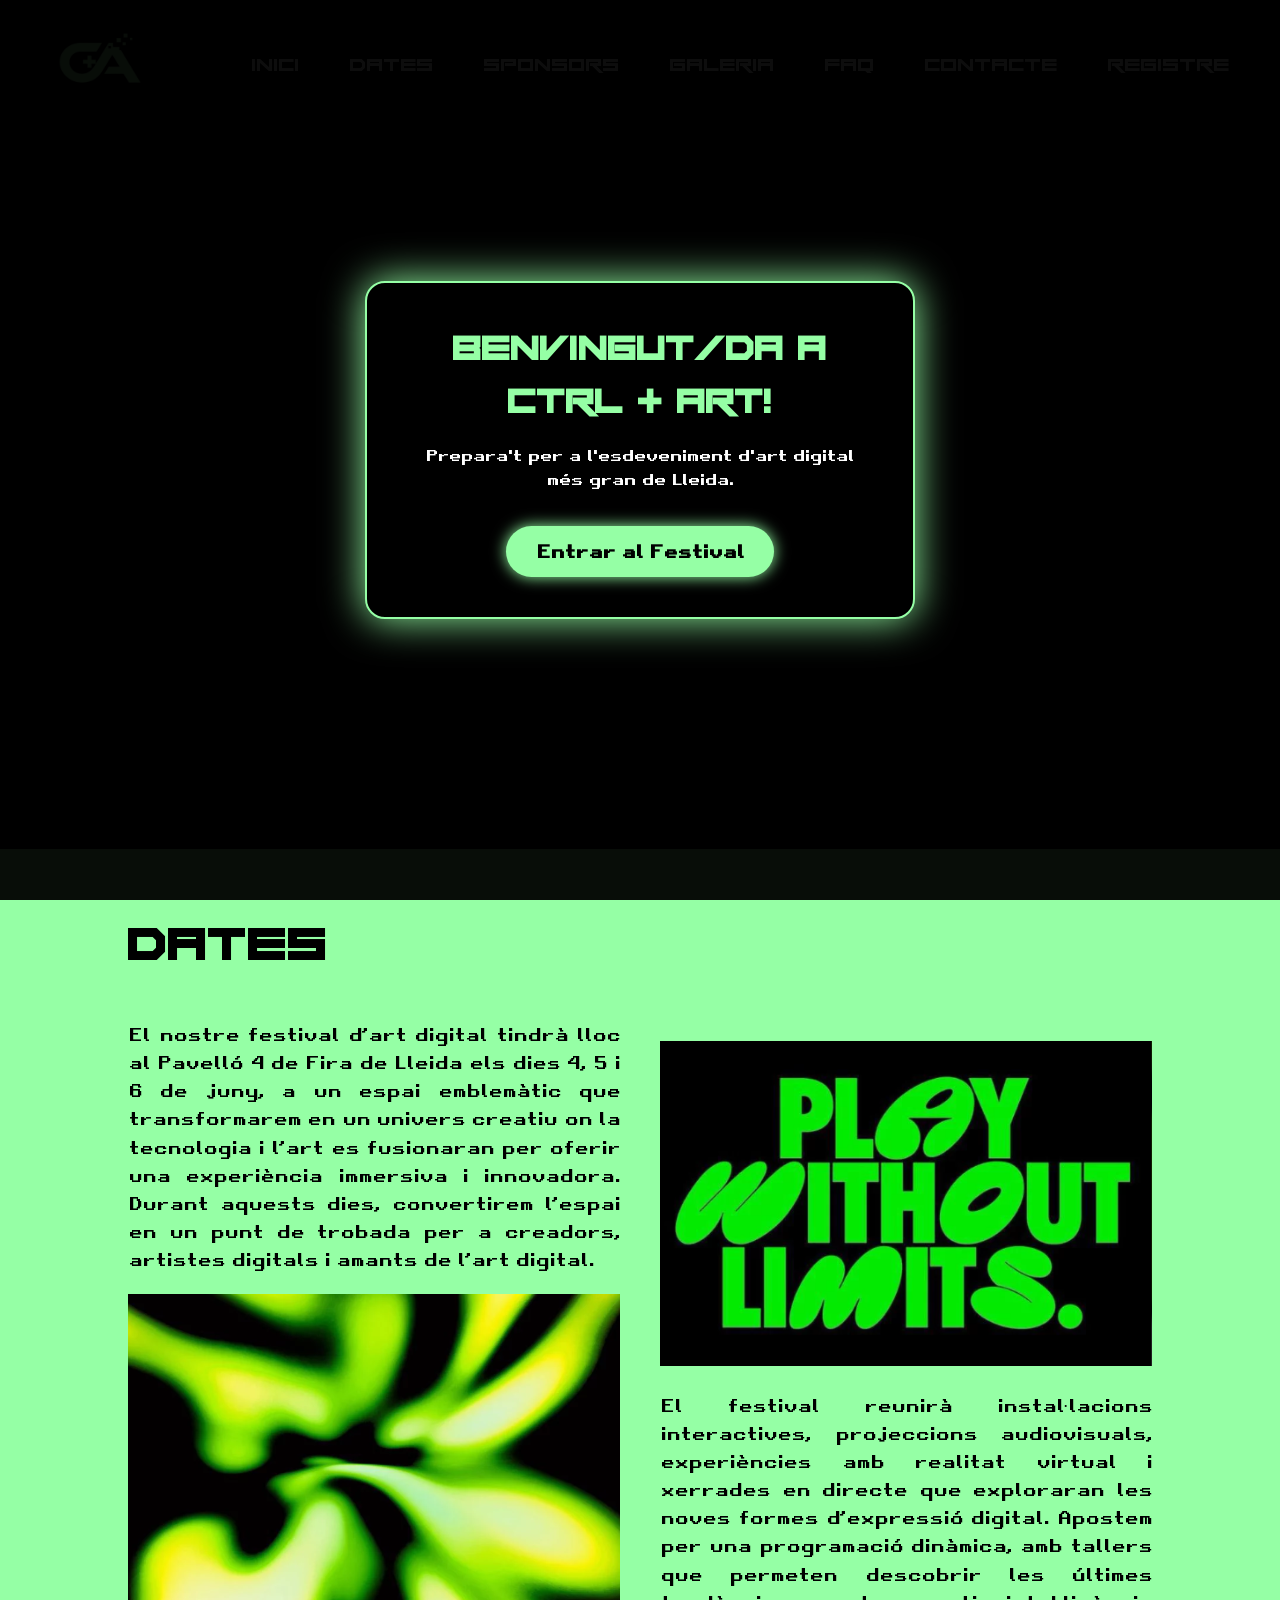
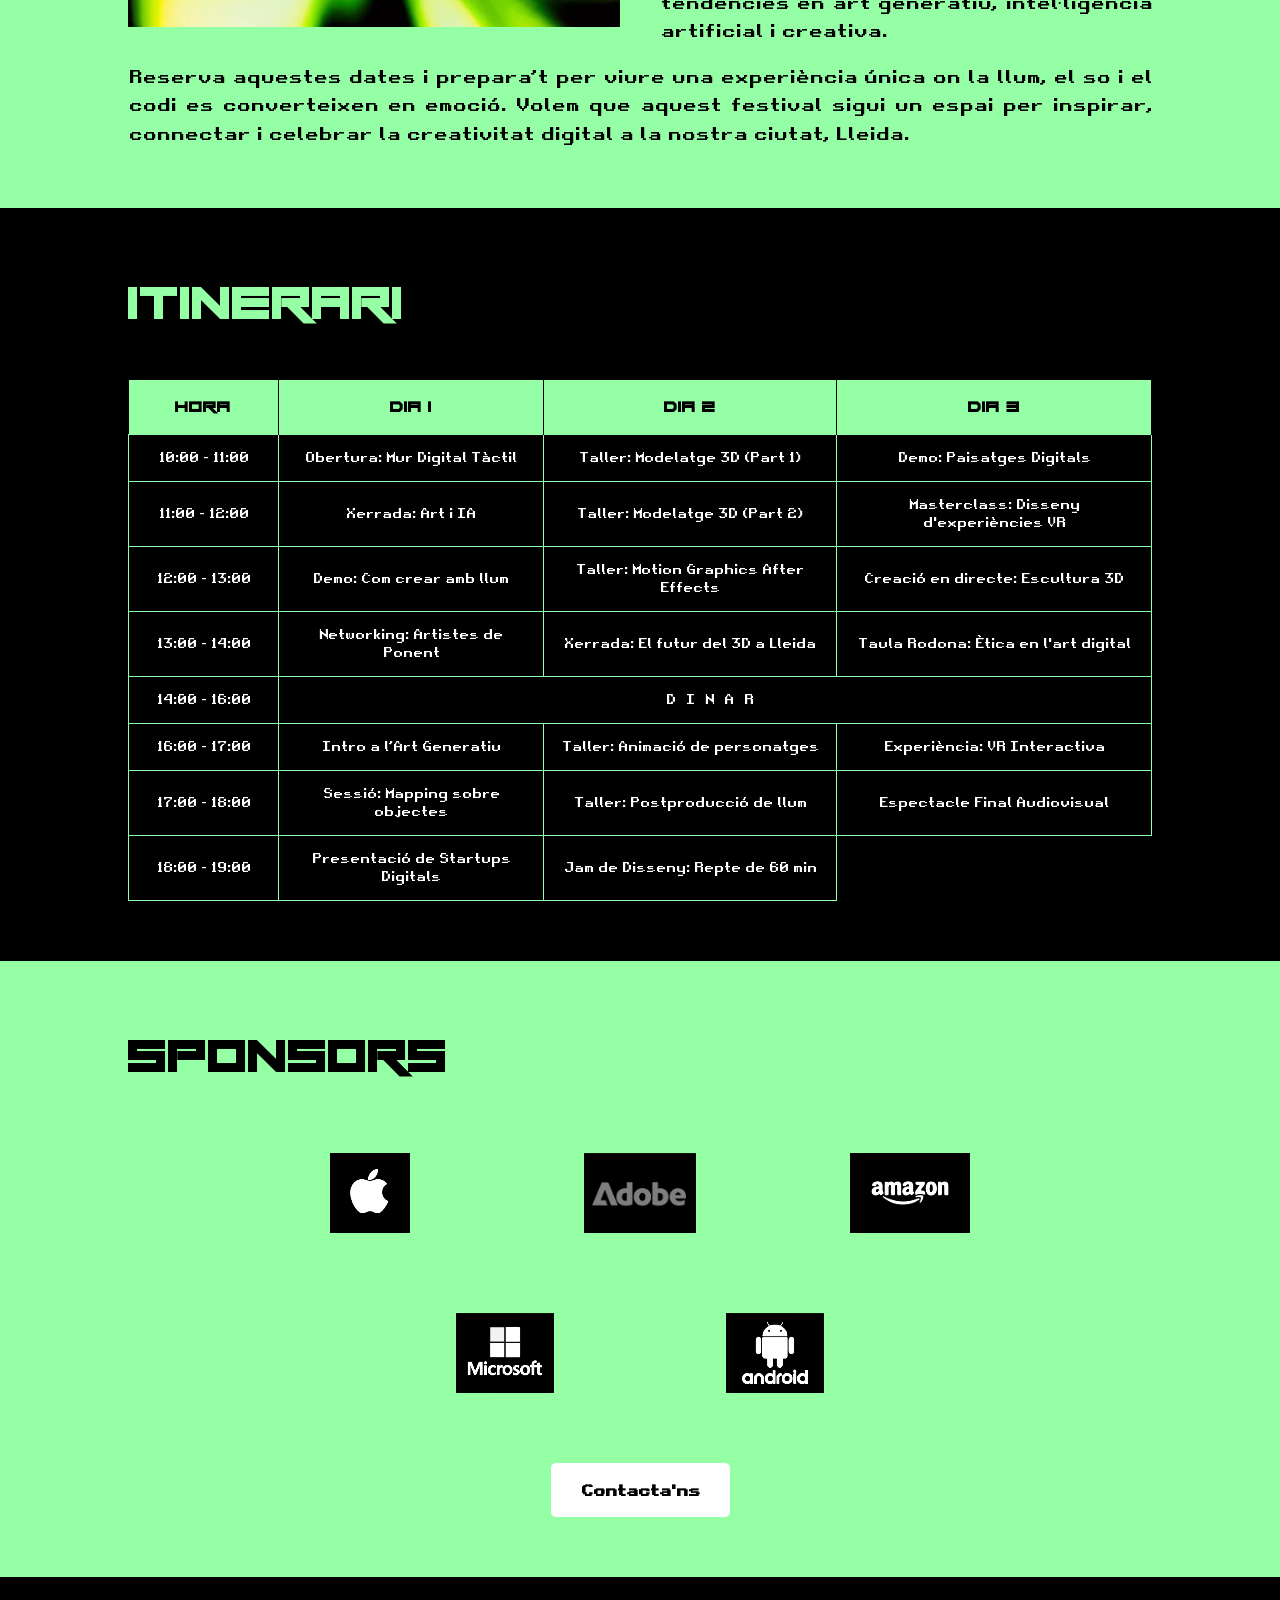
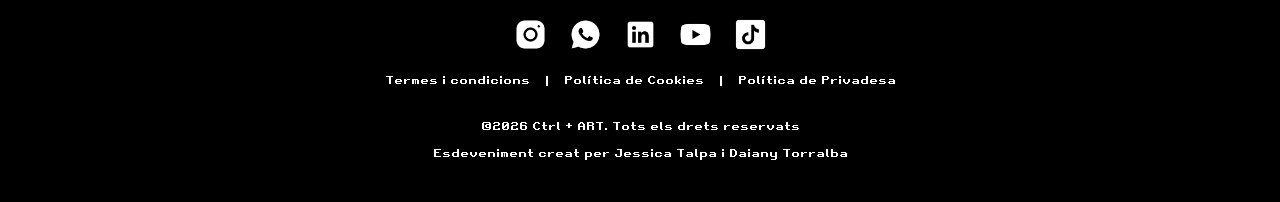
<file: public/index.html>
<!DOCTYPE html>
<html lang="ca">

<head>
    <meta charset="utf-8">
    <title>Ctrl + ART Esdeveniment</title>
    <link rel="icon" href="img/logo.png">
    <link href="css/style.css" rel="stylesheet">
</head>

<body>
    <!-- Cartell de benvinguda -->
    <div id="welcome-modal" class="welcome-modal">
        <div class="welcome-content">
            <h2>BENVINGUT/DA A CTRL + ART!</h2>
            <p>Prepara't per a l'esdeveniment d'art digital més gran de Lleida.</p>
            
            <button id="close-welcome" class="btn-troll">Entrar al Festival</button>
        </div>
    </div>

    <!-- Ara crearem el header-->
    <header>
        <!-- Fiquem el logo a la part superior esquerra-->
        <div class="logo">
            <img src="img/logo.png" alt="Logo CTRL+ART">
        </div>

        <!--Seguidament, creem el menú de navegació-->
        <button class="menu-toggle" id="menu-toggle">☰</button>
        
        <nav id="nav-menu">
            <ul>
                <li><a href="index.html">Inici</a></li>
                <li><a href="#dates">Dates</a></li>
                <li><a href="#sponsors">Sponsors</a></li>
                <li><a href="galeria.html">Galeria</a></li>
                <li><a href="faq.html">FAQ</a></li>
                <li><a href="contacte.html">Contacte</a></li>
                <li><a href="registre.html">Registre</a></li>
        </ul>
    </nav>
</header>

    <!--SECCIÓ HERO-->

    <section class="HERO">
        <video autoplay muted loop id="video-fondo">
            <source src="img/fons.mp4" type="video/mp4">
        </video>
        <div class="contenedor-text">
            <!--Títol principal-->
            <h1>Benvinguts a CTRL + ART</h1>
            <p>Descobreix el poder de la creativitat digital!</p>

            <!--Botó que porta al registre-->
            <a href="registre.html" class="btn">Registra't</a>
        </div>
    </section>

    <!--SECCIÓ DATES-->
    <!--Afegeixo un id perquè el menú pugui baixar fins aquí-->
    <section id="dates" class="dates">
        <h2>DATES</h2>

        <div class="grid-dates">
            <div class="columna">
                <p>El nostre festival d’art digital tindrà lloc al Pavelló 4 de Fira de Lleida els dies 4, 5 i 6 de
                    juny, a un espai emblemàtic que transformarem en un univers creatiu on la tecnologia i l’art es
                    fusionaran per oferir una experiència immersiva i innovadora. Durant aquests dies, convertirem
                    l’espai en un punt de trobada per a creadors, artistes digitals i amants de l’art digital.</p>
                <img src="img/img1.png" alt="Imatge 1">
            </div>

            <div class="columna">
                <img src="img/img2.png" alt="Imatge 2">
                <p>El festival reunirà instal·lacions interactives, projeccions audiovisuals, experiències amb realitat
                    virtual i xerrades en directe que exploraran les noves formes d’expressió digital. Apostem per una
                    programació dinàmica, amb tallers que permeten descobrir les últimes tendències en art generatiu,
                    intel·ligència artificial i creativa.</p>
            </div>
        </div>

        <p class="text-final">Reserva aquestes dates i prepara’t per viure una experiència única on la llum, el so i el
            codi es converteixen en emoció. Volem que aquest festival sigui un espai per inspirar, connectar i celebrar
            la creativitat digital a la nostra ciutat, Lleida.</p>

    </section>

    <!--ITINERARI-->
    <section class="itinerari">
        <h2>ITINERARI</h2>

        <div class="itinerari-container">
            <table>
                <tr>
                    <th>HORA</th>
                    <th>DIA 1</th>
                    <th>DIA 2</th>
                    <th>DIA 3</th>
                </tr>
                <tr>
                    <td class="hora">10:00 - 11:00</td>
                    <td>Obertura: Mur Digital Tàctil</td>
                    <td>Taller: Modelatge 3D (Part 1)</td>
                    <td>Demo: Paisatges Digitals</td>
                </tr>
                <tr>
                    <td class="hora">11:00 - 12:00</td>
                    <td>Xerrada: Art i IA</td>
                    <td>Taller: Modelatge 3D (Part 2)</td>
                    <td>Masterclass: Disseny d'experiències VR</td>
                </tr>
                <tr>
                    <td class="hora">12:00 - 13:00</td>
                    <td>Demo: Com crear amb llum</td>
                    <td>Taller: Motion Graphics After Effects</td>
                    <td>Creació en directe: Escultura 3D</td>
                </tr>
                <tr>
                    <td class="hora">13:00 - 14:00</td>
                    <td>Networking: Artistes de Ponent</td>
                    <td>Xerrada: El futur del 3D a Lleida</td>
                    <td>Taula Rodona: Ètica en l'art digital</td>
                </tr>
                <tr class="break">
                    <td class="hora">14:00 - 16:00</td>
                    <td colspan="3">DINAR</td>
                </tr>
                <td class="hora">16:00 - 17:00</td>
                <td>Intro a l’Art Generatiu</td>
                <td>Taller: Animació de personatges</td>
                <td>Experiència: VR Interactiva</td>
                </tr>
                <tr>
                    <td class="hora">17:00 - 18:00</td>
                    <td>Sessió: Mapping sobre objectes</td>
                    <td>Taller: Postproducció de llum</td>
                    <td>Espectacle Final Audiovisual</td>
                </tr>
                <tr>
                    <td class="hora">18:00 - 19:00</td>
                    <td>Presentació de Startups Digitals</td>
                    <td>Jam de Disseny: Repte de 60 min</td>
                </tr>
            </table>
        </div>
    </section>

    <!--PATROCINADORS-->
    <section id="sponsors" class="sponsors">
        <h2>SPONSORS</h2>

        <!--Conté tots els logos dels patrocinadors-->
        <div class="sponsors-container">
            <div class="fila-1">
                <div class="sponsor-card">
                    <div class="sponsor-inner">
                        <div class="sponsor-front">
                            <img src="img/patrocinador1.png" alt="Apple">
                        </div>
                        <div class="sponsor-back">
                            <span>Apple</span>
                            <a href="https://www.apple.com/es/" target="_blank">Visitar web</a>
                        </div>
                    </div>
                </div>

                <div class="sponsor-card">
                    <div class="sponsor-inner">
                        <div class="sponsor-front">
                            <img src="img/patrocinador2.png" alt="Adobe">
                        </div>
                        <div class="sponsor-back">
                            <span>Adobe</span>
                            <a href="https://www.adobe.com" target="_blank">Visitar web</a>
                        </div>
                    </div>
                </div>

                <div class="sponsor-card">
                    <div class="sponsor-inner">
                        <div class="sponsor-front">
                            <img src="img/patrocinador3.png" alt="Amazon">
                        </div>
                        <div class="sponsor-back">
                            <span>Amazon</span>
                            <a href="https://www.amazon.es" target="_blank">Visitar web</a>
                        </div>
                    </div>
                </div>
            </div>

            <div class="fila-2">
                <div class="sponsor-card">
                    <div class="sponsor-inner">
                        <div class="sponsor-front">
                            <img src="img/patrocinador4.png" alt="Microsoft">
                        </div>
                        <div class="sponsor-back">
                            <span>Microsoft</span>
                            <a href="https://www.microsoft.com/es-es" target="_blank">Visitar web</a>
                        </div>
                    </div>
                </div>
                
                <div class="sponsor-card">
                    <div class="sponsor-inner">
                        <div class="sponsor-front">
                            <img src="img/patrocinador5.png" alt="Android">
                        </div>
                        <div class="sponsor-back">
                            <span>Android</span>
                            <a href="https://www.android.com/intl/es_es/" target="_blank">Visitar web</a>
                        </div>
                    </div>
                </div>
            </div>
        </div>

        <!--Botó que va cap al formulari de contacte-->
        <div class="botó-container">
            <a href="contacte.html" class="botó-contacte">Contacta'ns</a>
        </div>

    </section>

    <!--FOOTER-->
    <!--Ara fem el peu de pàgina que apareixerà sempre-->
    <footer>
        <div class="footer-container">

            <!--Xarxes socials-->
            <div class="xarxes-socials">
                <a href="https://www.instagram.com" target="_blank">
                    <img src="img/instagram.png" alt="Instagram">
                </a>
                <a href="https://www.whatsapp.com" target="_blank">
                    <img src="img/whatsapp.png" alt="Whatsapp">
                </a>
                <a href="https://www.linkedin.com" target="_blank">
                    <img src="img/Linkedin.png" alt="Linkedin">
                </a>
                <a href="https://www.youtube.com" target="_blank">
                    <img src="img/youtube.png" alt="Youtube">
                </a>
                <a href="https://www.tiktok.com" target="_blank">
                    <img src="img/TikTok.png" alt="TikTok">
                </a>
            </div>

            <!--Enllaços legals-->
            <div class="legal">
                <a href="termes.html">Termes i condicions</a>
                <a href="cookies.html">Política de Cookies</a>
                <a href="privadesa.html">Política de Privadesa</a>
            </div>

            <!--Crèdits (copyright)-->
            <div class="crèdits">
                <p>&copy;2026 Ctrl + ART. Tots els drets reservats</p>
                <p>Esdeveniment creat per Jessica Talpa i Daiany Torralba</p>
            </div>
        </div>

    </footer>

    <script src="js/validacio.js"></script>

</body>

</html>
</file>
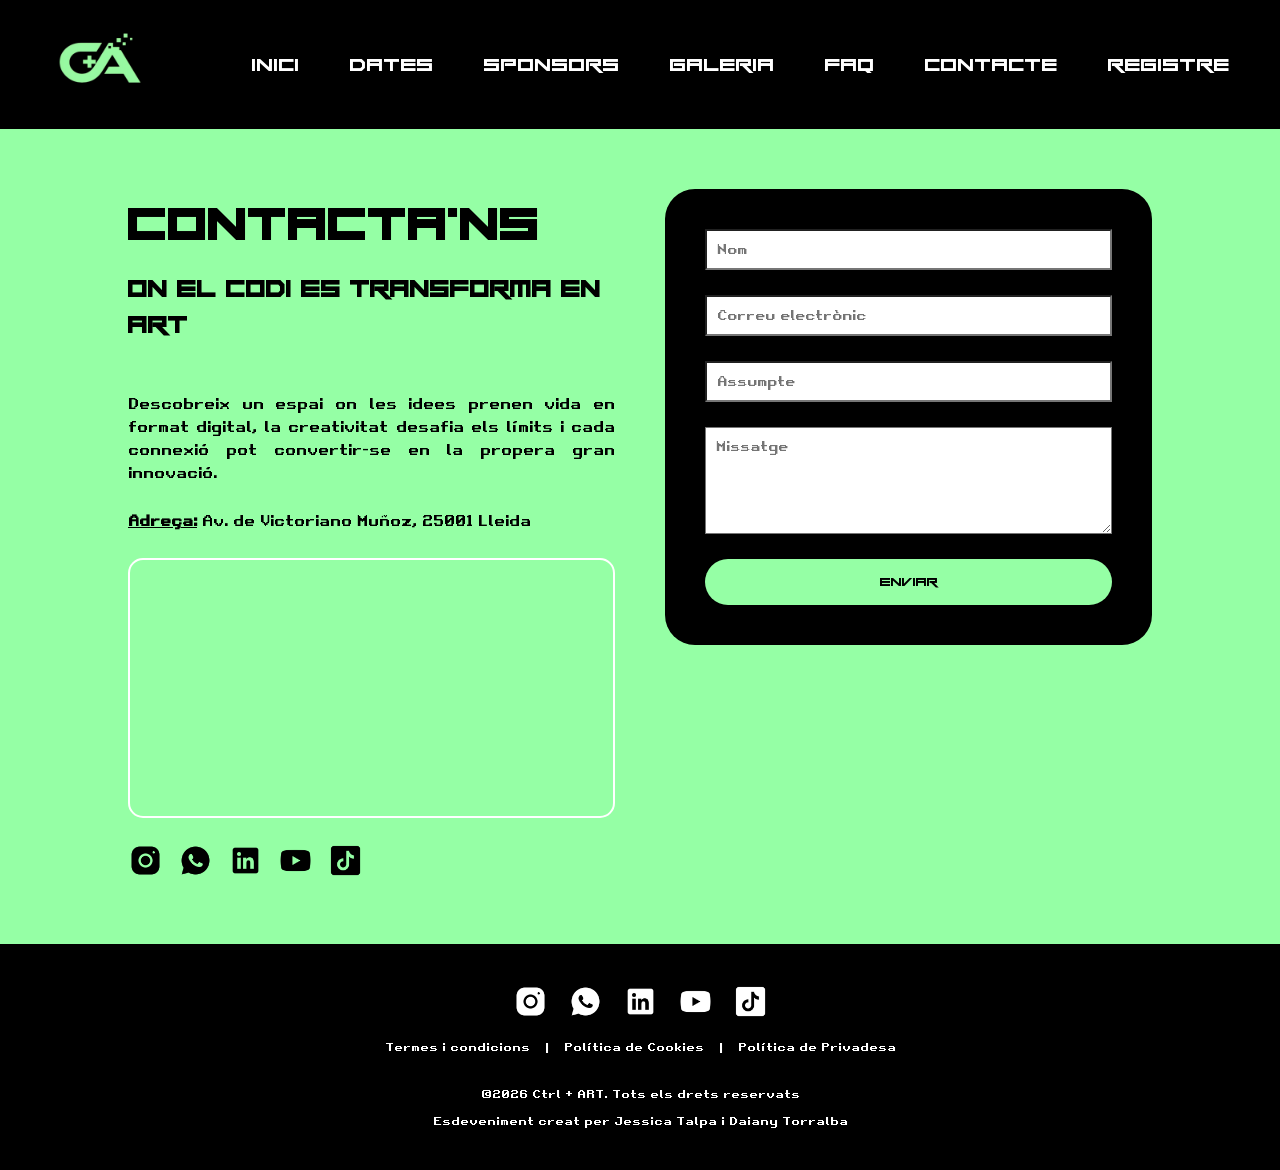
<file: public/contacte.html>
<!DOCTYPE html>
<html lang="ca">

<head>
    <meta charsed="utf-8">
    <title>Ctrl + ART Esdeveniment</title>
    <link rel="icon" href="img/logo.png">
    <link href="css/style.css" rel="stylesheet">
</head>

<body>
    <!-- Ara crearem el header-->
    <header>
        <!-- Fiquem el logo a la part superior esquerra-->
        <div class="logo">
            <img src="img/logo.png" alt="Logo CTRL+ART">
        </div>

        <!--Seguidament, creem el menú de navegació-->
        <nav>
            <ul>
                <li><a href=index.html>Inici</a></li>
                <li><a href=index.html#dates>Dates</a></li>
                <li><a href=index.html#sponsors>Sponsors</a></li>
                <li><a href=galeria.html>Galeria</a></li>

                <!--Aquests apartats s'obriràn en una altra pàgina-->
                <li><a href=faq.html>FAQ</a></li>
                <li><a href=contacte.html>Contacte</a></li>
                <li><a href=registre.html>Registre</a></li>
            </ul>
        </nav>

    </header>

    <section class="contacte-section">
        <div class="contacte-container">

            <div class="contacte-esquerra">
                <div class="contacte-info">
                    <h2>Contacta'ns</h2>
                    <h3>On el codi es transforma en art</h3>
                    <p>Descobreix un espai on les idees prenen vida en format digital, la creativitat desafia els límits
                        i cada connexió pot convertir-se en la propera gran innovació.</p>
                    <p><strong><u>Adreça:</u></strong> Av. de Victoriano Muñoz, 25001 Lleida</p>
                </div>

                <div class="mapa-container">
                    <!--Aquí fico el mapa real de Google que indica la adreça-->
                    <iframe
                        src="https://www.google.com/maps/embed?pb=!1m18!1m12!1m3!1d2982.9195014042725!2d0.6337205755790913!3d41.614252381893294!2m3!1f0!2f0!3f0!3m2!1i1024!2i768!4f13.1!3m3!1m2!1s0x12a6e05fcf9e8cd7%3A0x3823738c2f4a8436!2sFeria%20de%20Lleida!5e0!3m2!1ses-419!2ses!4v1775470899714!5m2!1ses-419!2ses"
                        width="100%" height="250" style="border: 0;" allowfullscreen="" loading="lazy">
                    </iframe>
                </div>

                <div class="contacte-icons">
                    <a href="https://www.instagram.com" target="_blank">
                        <img src="img/instagram.png" alt="Instagram">
                    </a>

                    <a href="https://www.whatsapp.com" target="_blank">
                        <img src="img/whatsapp.png" alt="Whatsapp">
                    </a>

                    <a href="https://www.linkedin.com" target="_blank">
                        <img src="img/Linkedin.png" alt="Linkedin">
                    </a>

                    <a href="https://www.youtube.com" target="_blank">
                        <img src="img/youtube.png" alt="Youtube">
                    </a>

                    <a href="https://www.tiktok.com" target="_blank">
                        <img src="img/TikTok.png" alt="TikTok">
                    </a>
                </div>

            </div>

            <!--FORMULARI CONTACTE-->
            <div class="contacte-dreta">
                <div class="formulari-box">
                    <form action="#">
                        <input type="text" name="nom" placeholder="Nom" required>
                        <input type="email" name="email" placeholder="Correu electrònic" required>
                        <input type="text" name="assumpte" placeholder="Assumpte" required>
                        <textarea name="missatge" placeholder="Missatge" rows="5" required></textarea>

                        <!-- Missatge d'error -->
                        <p id="error-contacte" style="color:#ff6b6b; font-size:0.85rem; display:none;"></p>
                        
                        <!--Botó enviar-->
                        <button type="button" id="btn-contacte">Enviar</button>
                    </form>
                </div>
            </div>

        </div>
    </section>


    <!--FOOTER-->
    <!--Ara fem el peu de pàgina que apareixerà sempre-->
    <footer>
        <div class="footer-container">

            <!--Xarxes socials-->
            <div class="xarxes-socials">
                <a href="https://www.instagram.com" target="_blank">
                    <img src="img/instagram.png" alt="Instagram">
                </a>
                <a href="https://www.whatsapp.com" target="_blank">
                    <img src="img/whatsapp.png" alt="Whatsapp">
                </a>
                <a href="https://www.linkedin.com" target="_blank">
                    <img src="img/Linkedin.png" alt="Linkedin">
                </a>
                <a href="https://www.youtube.com" target="_blank">
                    <img src="img/youtube.png" alt="Youtube">
                </a>
                <a href="https://www.tiktok.com" target="_blank">
                    <img src="img/TikTok.png" alt="TikTok">
                </a>
            </div>

            <!--Enllaços legals-->
            <div class="legal">
                <a href=termes.html>Termes i condicions</a>
                <a href=cookies.html>Política de Cookies</a>
                <a href=privadesa.html>Política de Privadesa</a>
            </div>

            <!--Crèdits (copyright)-->
            <div class="crèdits">
                <p>&copy;2026 Ctrl + ART. Tots els drets reservats</p>
                <p>Esdeveniment creat per Jessica Talpa i Daiany Torralba</p>
            </div>
        </div>
    </footer>
    
    <script src="js/validacio.js"></script>

</body>

</html>
</file>
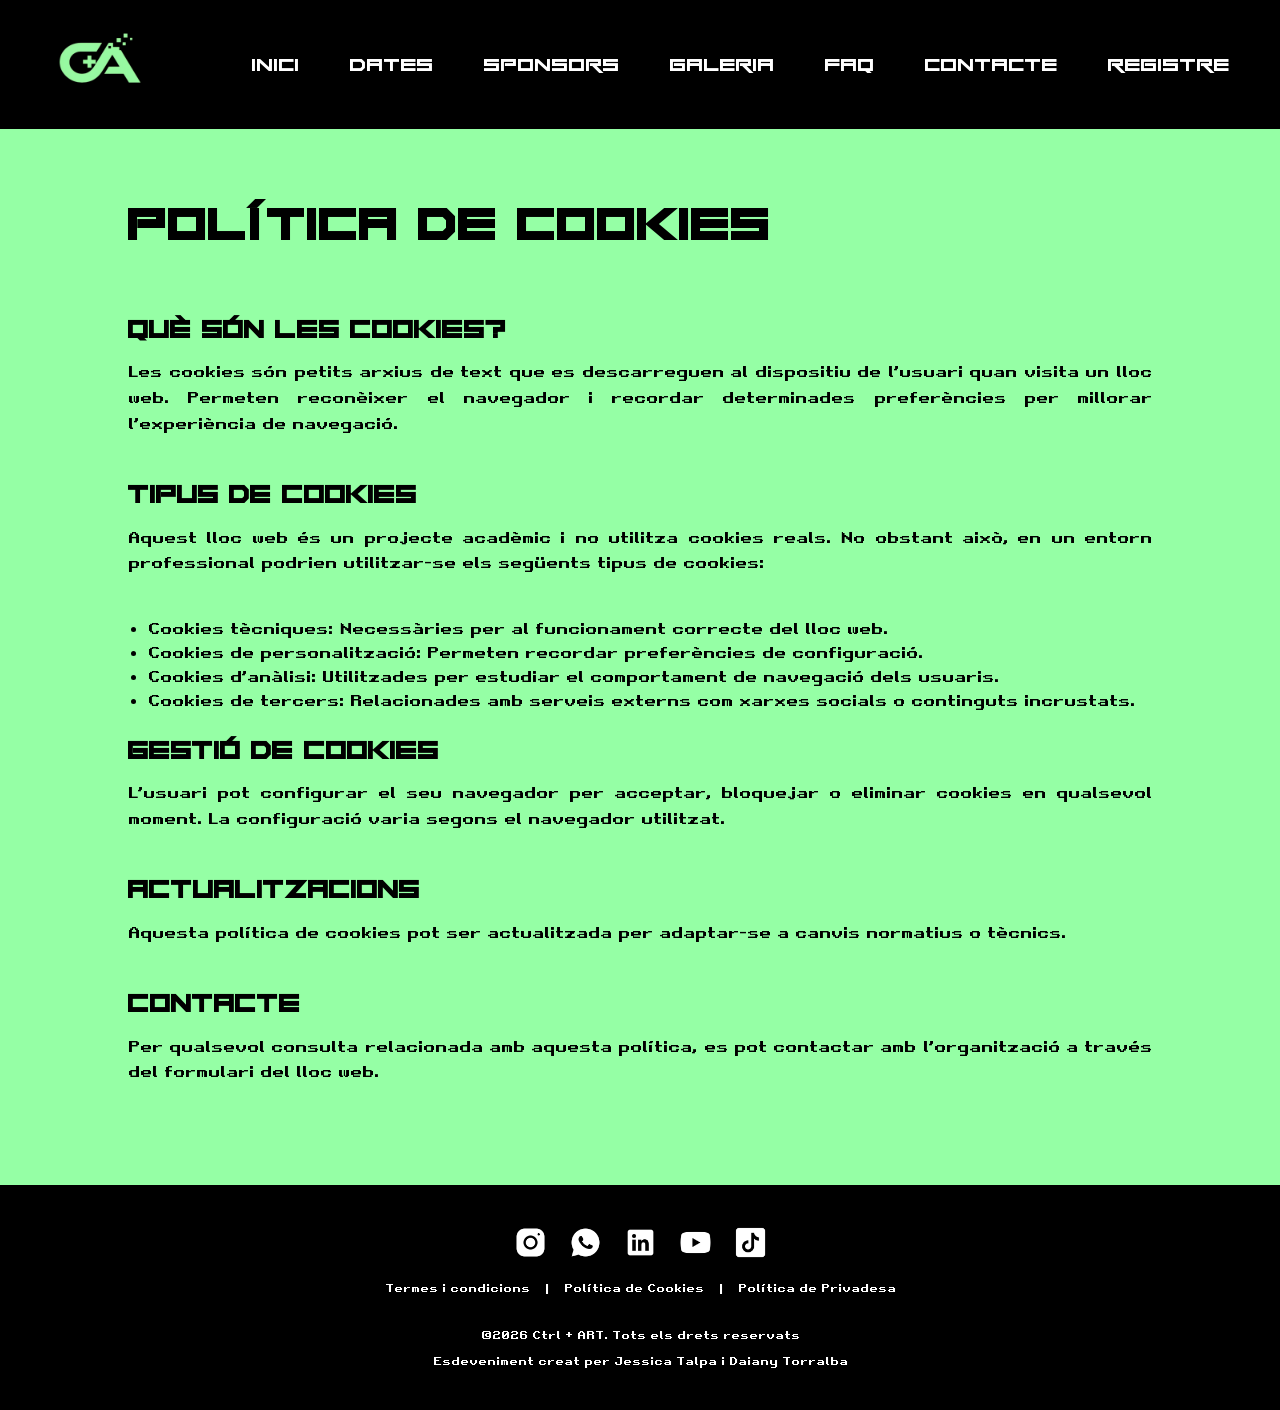
<file: public/cookies.html>
<!DOCTYPE html>
<html lang="ca">

<head>
    <meta charsed="utf-8">
    <title>Política de Cookies - Ctrl + ART</title>
    <link rel="icon" href="img/logo.png">
    <link href="css/style.css" rel="stylesheet">
</head>

<body>
    <!-- Ara crearem el header-->
    <header>
        <!-- Fiquem el logo a la part superior esquerra-->
        <div class="logo">
            <img src="img/logo.png" alt="Logo CTRL+ART">
        </div>

        <!--Seguidament, creem el menú de navegació-->
        <nav>
            <ul>
                <li><a href=index.html>Inici</a></li>
                <li><a href=index.html#dates>Dates</a></li>
                <li><a href=index.html#sponsors>Sponsors</a></li>
                <li><a href=galeria.html>Galeria</a></li>

                <!--Aquests apartats s'obriràn en una altra pàgina-->
                <li><a href=faq.html>FAQ</a></li>
                <li><a href=contacte.html>Contacte</a></li>
                <li><a href=registre.html>Registre</a></li>
            </ul>
        </nav>

    </header>

    <section class="secció-legal">
        <h1>POLÍTICA DE COOKIES</h1>
        <h2>Què són les cookies?</h2>
        <p>Les cookies són petits arxius de text que es descarreguen al dispositiu de l’usuari quan visita un lloc web.
        Permeten reconèixer el navegador i recordar determinades preferències per millorar l’experiència de navegació.</p>

        <h2>Tipus de cookies</h2>
        <p>Aquest lloc web és un projecte acadèmic i no utilitza cookies reals. No
        obstant això, en un entorn professional podrien utilitzar-se els següents tipus de cookies:</p>
        
        <ul>
            <li>Cookies tècniques: Necessàries per al funcionament correcte del lloc web.</li>
            <li>Cookies de personalització: Permeten recordar preferències de configuració.</li>
            <li>Cookies d’anàlisi: Utilitzades per estudiar el comportament de navegació dels usuaris.</li>
            <li>Cookies de tercers: Relacionades amb serveis externs com xarxes socials o continguts incrustats.</li>
        </ul>

        <h2>Gestió de cookies</h2>
        <p>L’usuari pot configurar el seu navegador per acceptar, bloquejar o eliminar cookies en qualsevol moment. La
        configuració varia segons el navegador utilitzat.</p>

        <h2>Actualitzacions</h2>
        <p>Aquesta política de cookies pot ser actualitzada per adaptar-se a canvis normatius o tècnics.</p>

        <h2>Contacte</h2>
        <p>Per qualsevol consulta relacionada amb aquesta política, es pot contactar amb l’organització a través del
        formulari del lloc web.</p>
    </section>
    
     <!--FOOTER-->
    <!--Ara fem el peu de pàgina que apareixerà sempre-->
    <footer>
        <div class="footer-container">

            <!--Xarxes socials-->
            <div class="xarxes-socials">
                <a href="https://www.instagram.com" target="_blank">
                    <img src="img/instagram.png" alt="Instagram">
                </a>
                <a href="https://www.whatsapp.com" target="_blank">
                    <img src="img/whatsapp.png" alt="Whatsapp">
                </a>
                <a href="https://www.linkedin.com" target="_blank">
                    <img src="img/Linkedin.png" alt="Linkedin">
                </a>
                <a href="https://www.youtube.com" target="_blank">
                    <img src="img/youtube.png" alt="Youtube">
                </a>
                <a href="https://www.tiktok.com" target="_blank">
                    <img src="img/TikTok.png" alt="TikTok">
                </a>
            </div>

            <!--Enllaços legals-->
            <div class="legal">
                <a href=termes.html>Termes i condicions</a>
                <a href=cookies.html>Política de Cookies</a>
                <a href=privadesa.html>Política de Privadesa</a>
            </div>

            <!--Crèdits (copyright)-->
            <div class="crèdits">
                <p>&copy;2026 Ctrl + ART. Tots els drets reservats</p>
                <p>Esdeveniment creat per Jessica Talpa i Daiany Torralba</p>
            </div>
        </div>
    </footer>

    <script src="js/validacio.js"></script>

</body>

</html>
</file>
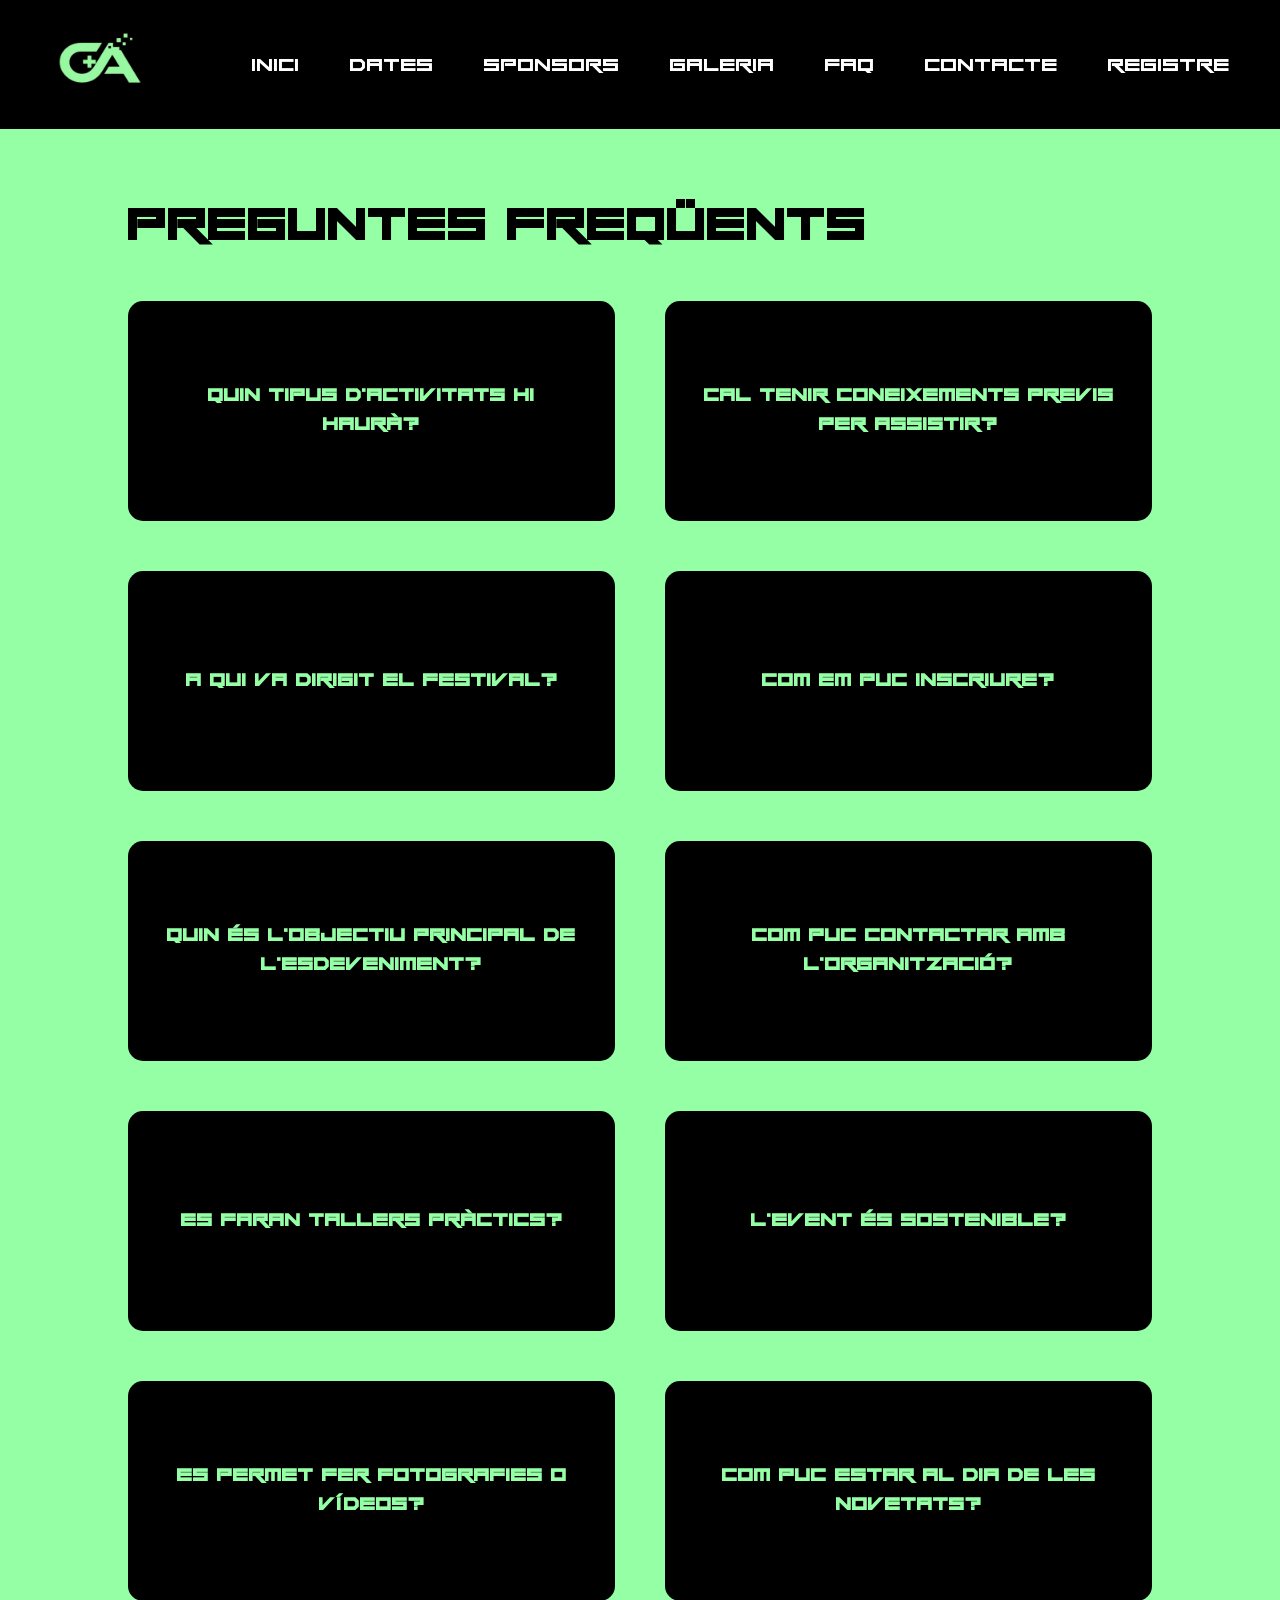
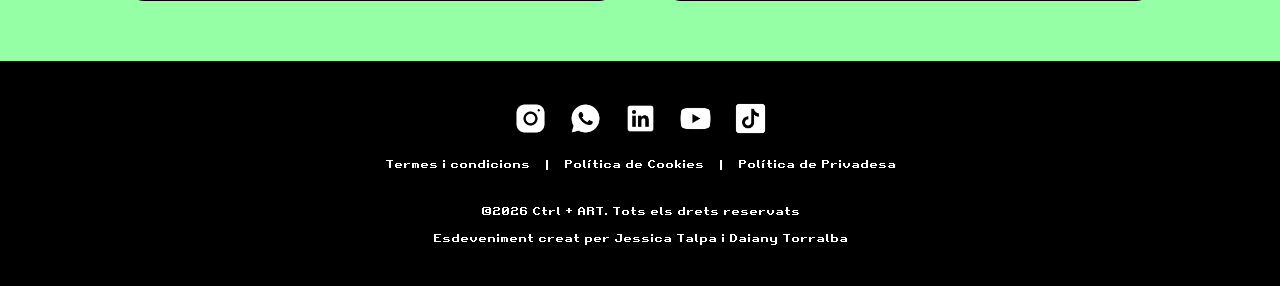
<file: public/faq.html>
<!DOCTYPE html>
<html lang="ca">

<head>
    <meta charsed="utf-8">
    <title>Ctrl + ART Esdeveniment</title>
    <link href="css/style.css" rel="stylesheet">
    <link rel="icon" href="img/logo.png">
</head>

<body>
    <!-- Ara crearem el header-->
    <header>
        <!-- Fiquem el logo a la part superior esquerra-->
        <div class="logo">
            <img src="img/logo.png" alt="Logo CTRL+ART">
        </div>

        <!--Seguidament, creem el menú de navegació-->
        <nav>
            <ul>
                <li><a href=index.html>Inici</a></li>
                <li><a href=index.html#dates>Dates</a></li>
                <li><a href=index.html#sponsors>Sponsors</a></li>
                <li><a href=galeria.html>Galeria</a></li>
                <li><a href=faq.html>FAQ</a></li>
                <li><a href=contacte.html>Contacte</a></li>
                <li><a href=registre.html>Registre</a></li>
            </ul>
        </nav>

    </header>

    <section class="faq-section">
        <h1>PREGUNTES FREQÜENTS</h1>

        <div class="faq-table">
            <div class="faq-content">
                <div class="faq-inner">
                    <div class="faq-front">
                        <h3>Quin tipus d'activitats hi haurà?</h3>
                    </div>
                    <div class="faq-back">
                        <p>Hi haurà instal·lacions digitals, art generatiu, realitat virtual, IA aplicada a la creativitat, conferències i tallers pràctics per a tots els nivells.</p>
                    </div>
                </div>
            </div>

            <div class="faq-content">
                <div class="faq-inner">
                    <div class="faq-front">
                        <h3>Cal tenir coneixements previs per assistir?</h3>
                    </div>
                    <div class="faq-back">
                        <p>No és necessari. Hi haurà continguts tant per a públic general com per a professionals i persones amb experiència en el sector digital i artístic.</p>
                    </div>
                </div>
            </div>

            <div class="faq-content">
                <div class="faq-inner">
                    <div class="faq-front">
                        <h3>A qui va dirigit el festival?</h3>
                    </div>
                    <div class="faq-back">
                        <p>Està pensat per a artistes digitals, estudiants, professionals, dissenyadors i qualsevol persona interessada en la intersecció entre art i tecnologia.</p>
                    </div>
                </div>
            </div>

            <div class="faq-content">
                <div class="faq-inner">
                    <div class="faq-front">
                        <h3>Com em puc inscriure?</h3>
                    </div>
                    <div class="faq-back">
                        <p>La inscripció es pot fer a través del formulari disponible a la nostra pàgina web. Un cop registrat/da, rebràs la confirmació per correu electrònic en 24 hores.</p>
                    </div>
                </div>
            </div>

            <div class="faq-content">
        <div class="faq-inner">
            <div class="faq-front">
                <h3>Quin és l'objectiu principal de l'esdeveniment?</h3>
            </div>
            <div class="faq-back">
                <p>Crear un espai on els artistes puguin connectar amb la tecnologia i el públic per arribar a una experiència única, innovadora i inoblidable a Lleida.</p>
            </div>
        </div>
    </div>

            <div class="faq-content">
                <div class="faq-inner">
                    <div class="faq-front">
                        <h3>Com puc contactar amb l'organització?</h3>
                    </div>
                    <div class="faq-back">
                        <p>Pots escriure'ns a través de la pàgina de contacte o mitjançant les nostres xarxes socials oficials a Instagram, LinkedIn i TikTok.</p>
                    </div>
                </div>
            </div>

            <div class="faq-content">
                <div class="faq-inner">
                    <div class="faq-front">
                        <h3>Es faran tallers pràctics?</h3>
                    </div>
                    <div class="faq-back">
                        <p>Sí, s'organitzaran tallers on podràs experimentar amb eines digitals, programació creativa, modelatge 3D i noves formes d'expressió artística.</p>
                    </div>
                </div>
            </div>

            <div class="faq-content">
                <div class="faq-inner">
                    <div class="faq-front">
                        <h3>L'event és sostenible?</h3>
                    </div>
                    <div class="faq-back">
                        <p>Sí, treballem per reduir l'impacte ambiental mitjançant solucions digitals, materials reutilitzables i una gestió responsable dels recursos energètics.</p>
                    </div>
                </div>
            </div>

            <div class="faq-content">
                <div class="faq-inner">
                    <div class="faq-front">
                        <h3>Es permet fer fotografies o vídeos?</h3>
                    </div>
                    <div class="faq-back">
                        <p>Sí, sempre que no s'interfereixi amb les instal·lacions o experiències immersives. Recomanem consultar la normativa específica a l'entrada de l'esdeveniment.</p>
                    </div>
                </div>
            </div>

            <div class="faq-content">
                <div class="faq-inner">
                    <div class="faq-front">
                        <h3>Com puc estar al dia de les novetats?</h3>
                    </div>
                    <div class="faq-back">
                        <p>Segueix-nos a les xarxes socials i subscriu-te al nostre butlletí per rebre totes les actualitzacions, programació i sorpreses de l'esdeveniment.</p>
                    </div>
                </div>
            </div>
        </div>

    </section>

    <!--FOOTER-->
    <!--Ara fem el peu de pàgina que apareixerà sempre-->
    <footer>
        <div class="footer-container">

            <!--Xarxes socials-->
            <div class="xarxes-socials">
                <a href="https://www.instagram.com" target="_blank">
                    <img src="img/instagram.png" alt="Instagram">
                </a>
                <a href="https://www.whatsapp.com" target="_blank">
                    <img src="img/whatsapp.png" alt="Whatsapp">
                </a>
                <a href="https://www.linkedin.com" target="_blank">
                    <img src="img/Linkedin.png" alt="Linkedin">
                </a>
                <a href="https://www.youtube.com" target="_blank">
                    <img src="img/youtube.png" alt="Youtube">
                </a>
                <a href="https://www.tiktok.com" target="_blank">
                    <img src="img/TikTok.png" alt="TikTok">
                </a>
            </div>

            <!--Enllaços legals-->
            <div class="legal">
                <a href=termes.html>Termes i condicions</a>
                <a href=cookies.html>Política de Cookies</a>
                <a href=privadesa.html>Política de Privadesa</a>
            </div>

            <!--Crèdits (copyright)-->
            <div class="crèdits">
                <p>&copy;2026 Ctrl + ART. Tots els drets reservats</p>
                <p>Esdeveniment creat per Jessica Talpa i Daiany Torralba</p>
            </div>
        </div>
    </footer>

    <script src="js/validacio.js"></script>

</body>

</html>
</file>
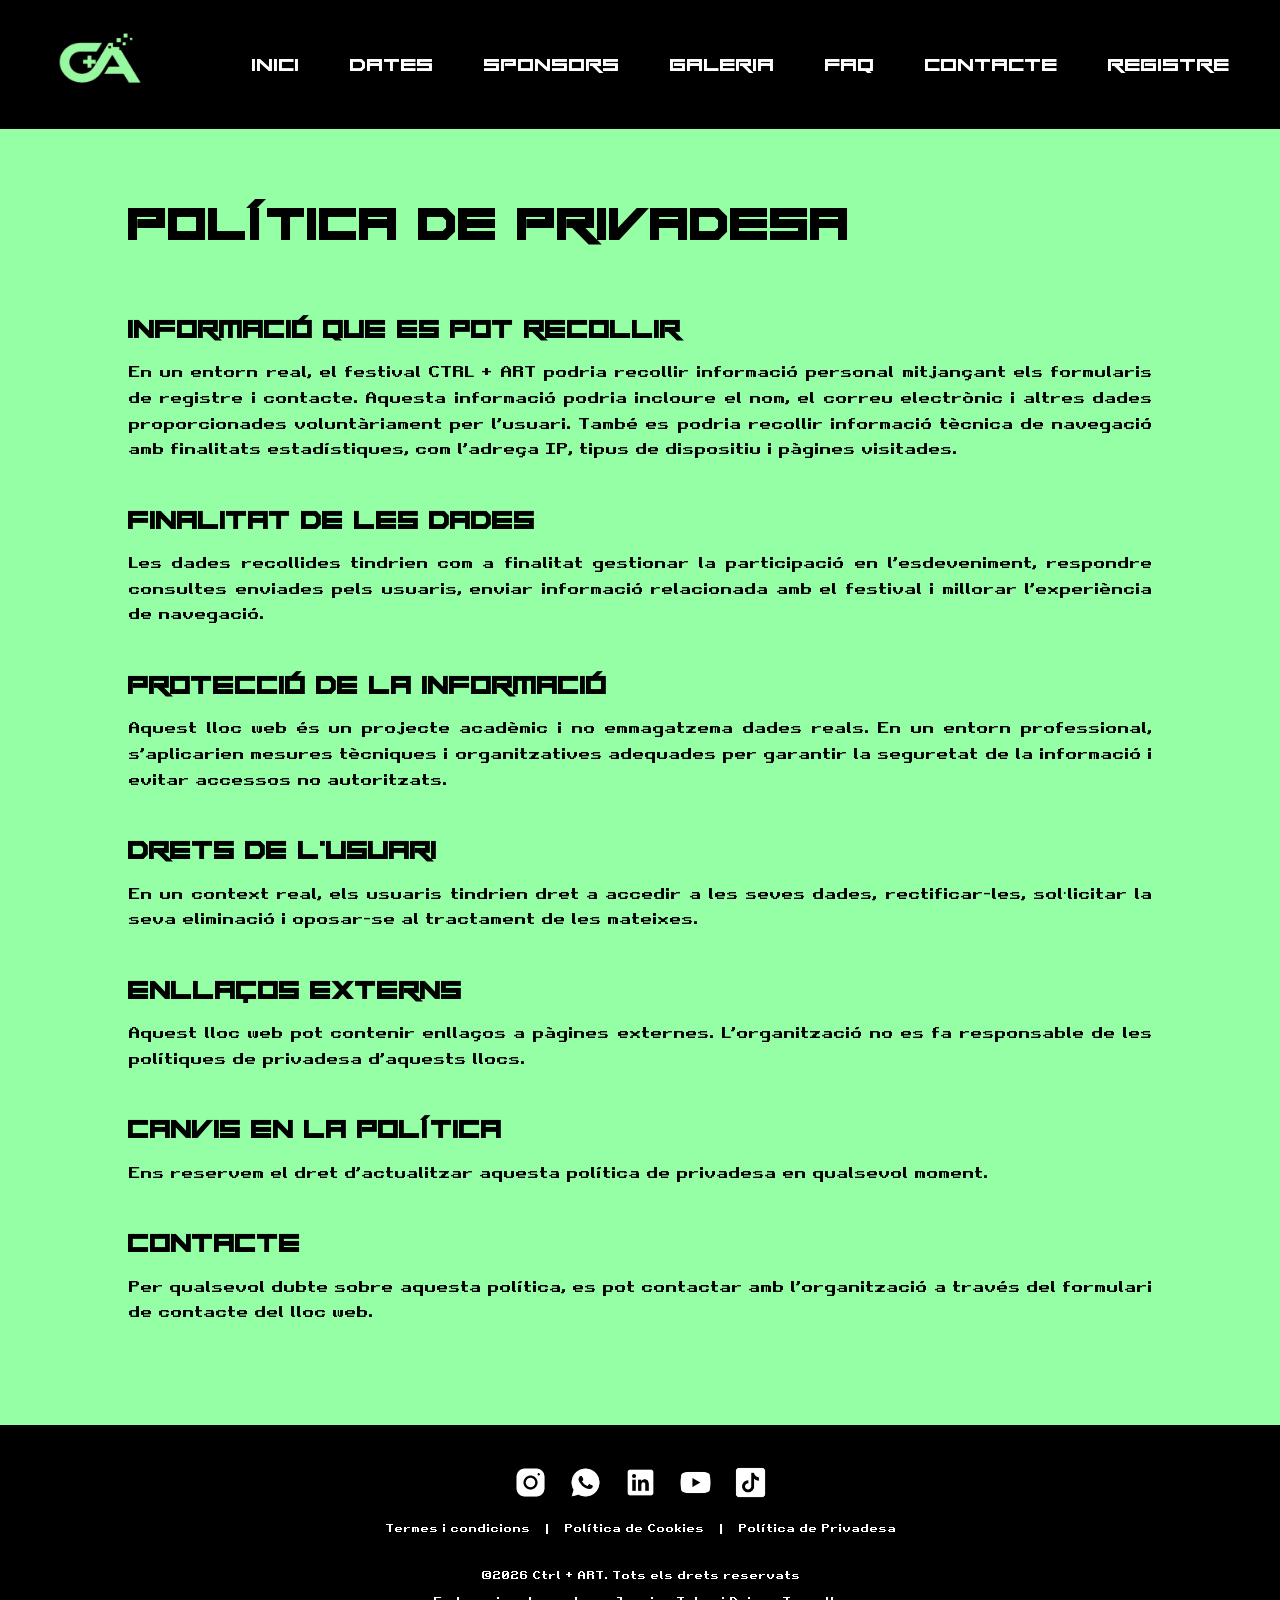
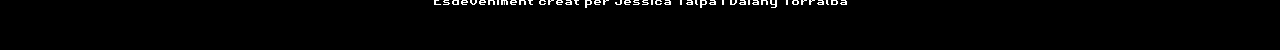
<file: public/privadesa.html>
<!DOCTYPE html>
<html lang="ca">

<head>
    <meta charsed="utf-8">
    <title>Política de Privadesa - Ctrl + ART</title>
    <link rel="icon" href="img/logo.png">
    <link href="css/style.css" rel="stylesheet">
</head>

<body>
    <!-- Ara crearem el header-->
    <header>
        <!-- Fiquem el logo a la part superior esquerra-->
        <div class="logo">
            <img src="img/logo.png" alt="Logo CTRL+ART">
        </div>

        <!--Seguidament, creem el menú de navegació-->
        <nav>
            <ul>
                <li><a href=index.html>Inici</a></li>
                <li><a href=index.html#dates>Dates</a></li>
                <li><a href=index.html#sponsors>Sponsors</a></li>
                <li><a href=galeria.html>Galeria</a></li>

                <!--Aquests apartats s'obriràn en una altra pàgina-->
                <li><a href=faq.html>FAQ</a></li>
                <li><a href=contacte.html>Contacte</a></li>
                <li><a href=registre.html>Registre</a></li>
            </ul>
        </nav>

    </header>
    
    <section class="secció-legal">
        <h1>POLÍTICA DE PRIVADESA</h1>
        <h2>Informació que es pot recollir</h2>
        <p>En un entorn real, el festival CTRL + ART podria recollir informació personal mitjançant els formularis de
        registre i contacte. Aquesta informació podria incloure el nom, el correu electrònic i altres dades
        proporcionades voluntàriament per l’usuari. També es podria recollir informació tècnica de navegació amb
        finalitats estadístiques, com l’adreça IP, tipus de dispositiu i pàgines visitades.</p>

        <h2>Finalitat de les dades</h2>
        <p>Les dades recollides tindrien com a finalitat gestionar la participació en l’esdeveniment, respondre consultes
        enviades pels usuaris, enviar informació relacionada amb el festival i millorar l’experiència de navegació.</p>

        <h2>Protecció de la informació</h2>
        <p>Aquest lloc web és un projecte acadèmic i no emmagatzema dades reals. En un entorn professional, s’aplicarien
        mesures tècniques i organitzatives adequades per garantir la seguretat de la informació i evitar accessos no
        autoritzats.</p>

        <h2>Drets de l’usuari</h2>
        <p>En un context real, els usuaris tindrien dret a accedir a les seves dades, rectificar-les, sol·licitar la seva
        eliminació i oposar-se al tractament de les mateixes.</p>

        <h2>Enllaços externs</h2>
        <p>Aquest lloc web pot contenir enllaços a pàgines externes. L’organització no es fa responsable de les polítiques
        de privadesa d’aquests llocs.</p>

        <h2>Canvis en la política</h2>
        <p>Ens reservem el dret d’actualitzar aquesta política de privadesa en qualsevol moment.</p>

        <h2>Contacte</h2>
        <p>Per qualsevol dubte sobre aquesta política, es pot contactar amb l’organització a través del formulari de
        contacte del lloc web.</p>
    </section>

    <!--FOOTER-->
    <!--Ara fem el peu de pàgina que apareixerà sempre-->
    <footer>
        <div class="footer-container">

            <!--Xarxes socials-->
            <div class="xarxes-socials">
                <a href="https://www.instagram.com" target="_blank">
                    <img src="img/instagram.png" alt="Instagram">
                </a>
                <a href="https://www.whatsapp.com" target="_blank">
                    <img src="img/whatsapp.png" alt="Whatsapp">
                </a>
                <a href="https://www.linkedin.com" target="_blank">
                    <img src="img/Linkedin.png" alt="Linkedin">
                </a>
                <a href="https://www.youtube.com" target="_blank">
                    <img src="img/youtube.png" alt="Youtube">
                </a>
                <a href="https://www.tiktok.com" target="_blank">
                    <img src="img/TikTok.png" alt="TikTok">
                </a>
            </div>

            <!--Enllaços legals-->
            <div class="legal">
                <a href=termes.html>Termes i condicions</a>
                <a href=cookies.html>Política de Cookies</a>
                <a href=privadesa.html>Política de Privadesa</a>
            </div>

            <!--Crèdits (copyright)-->
            <div class="crèdits">
                <p>&copy;2026 Ctrl + ART. Tots els drets reservats</p>
                <p>Esdeveniment creat per Jessica Talpa i Daiany Torralba</p>
            </div>
        </div>
    </footer>

    <script src="js/validacio.js"></script>

</body>

</html>
</file>
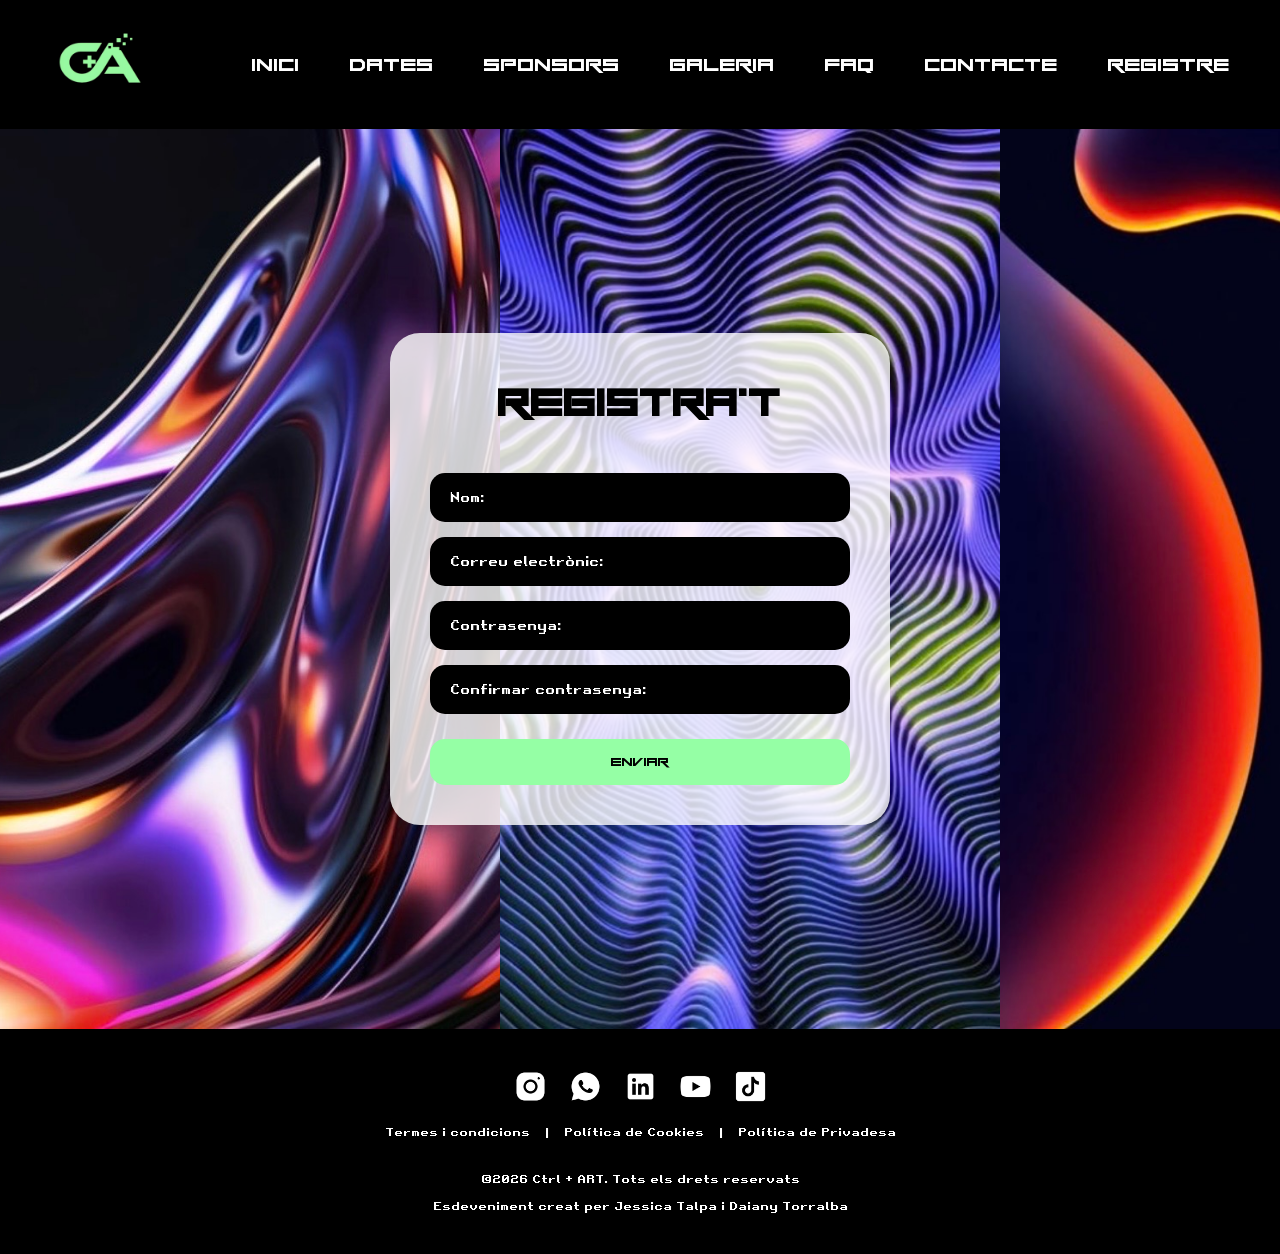
<file: public/registre.html>
<!DOCTYPE html>
<html lang="ca">

<head>
    <meta charsed="utf-8">
    <title>Ctrl + ART Esdeveniment</title>
    <link rel="icon" href="img/logo.png">
    <link href="css/style.css" rel="stylesheet">
</head>

<body>
    <!-- Ara crearem el header-->
    <header>
        <!-- Fiquem el logo a la part superior esquerra-->
        <div class="logo">
            <img src="img/logo.png" alt="Logo CTRL+ART">
        </div>

        <!--Seguidament, creem el menú de navegació-->
        <nav>
            <ul>
                <li><a href=index.html>Inici</a></li>
                <li><a href=index.html#dates>Dates</a></li>
                <li><a href=index.html#sponsors>Sponsors</a></li>
                <li><a href=galeria.html>Galeria</a></li>
                <li><a href=faq.html>FAQ</a></li>
                <li><a href=contacte.html>Contacte</a></li>
                <li><a href=registre.html>Registre</a></li>
            </ul>
        </nav>

    </header>

    <!--Secció registre-->
    <section class="registre-section">
        <div class="cinta-imatges">
            <div class="cinta">
                <img src="img/img12.jpg" alt="Imatge 12">
                <img src="img/img13.jpg" alt="Imatge 13">
                <img src="img/img14.jpg" alt="Imatge 14">
                <img src="img/img15.jpg" alt="Imatge 15">
                <img src="img/img16.png" alt="Imatge 16">
                <img src="img/img17.png" alt="Imatge 17">
            </div>
        </div>

        <div class="registre-container">
            <div class="formulari-caixa">
                <h2>REGISTRA'T</h2>
                <form action="#">
                    <div class="camp">
                        <span>Nom:</span>
                        <input type="text" name="nom" required>
                    </div>

                    <div class="camp">
                        <span>Correu electrònic:</span>
                        <input type="email" name="email" required>
                    </div>

                    <div class="camp">
                        <span>Contrasenya:</span>
                        <input type="password" name="password" required>
                    </div>

                    <div class="camp">
                        <span>Confirmar contrasenya:</span>
                        <input type="password" name="confirm" required>
                    </div>

                    <!-- Missatge d'error-->
                    <p id="error-registre" style="color:#ff6b6b; font-size:0.85rem; display:none;"></p>

                    <button type="submit" class="btn-registre">Enviar</button>
                </form>
            </div>
        </div>

    </section>

    <!--FOOTER-->
    <!--Ara fem el peu de pàgina que apareixerà sempre-->
    <footer>
        <div class="footer-container">

            <!--Xarxes socials-->
            <div class="xarxes-socials">
                <a href="https://www.instagram.com" target="_blank">
                    <img src="img/instagram.png" alt="Instagram">
                </a>
                <a href="https://www.whatsapp.com" target="_blank">
                    <img src="img/whatsapp.png" alt="Whatsapp">
                </a>
                <a href="https://www.linkedin.com" target="_blank">
                    <img src="img/Linkedin.png" alt="Linkedin">
                </a>
                <a href="https://www.youtube.com" target="_blank">
                    <img src="img/youtube.png" alt="Youtube">
                </a>
                <a href="https://www.tiktok.com" target="_blank">
                    <img src="img/TikTok.png" alt="TikTok">
                </a>
            </div>

            <!--Enllaços legals-->
            <div class="legal">
                <a href=termes.html>Termes i condicions</a>
                <a href=cookies.html>Política de Cookies</a>
                <a href=privadesa.html>Política de Privadesa</a>
            </div>

            <!--Crèdits (copyright)-->
            <div class="crèdits">
                <p>&copy;2026 Ctrl + ART. Tots els drets reservats</p>
                <p>Esdeveniment creat per Jessica Talpa i Daiany Torralba</p>
            </div>
        </div>
    </footer>

    <script src="js/validacio.js"></script>

</body>

</html>
</file>
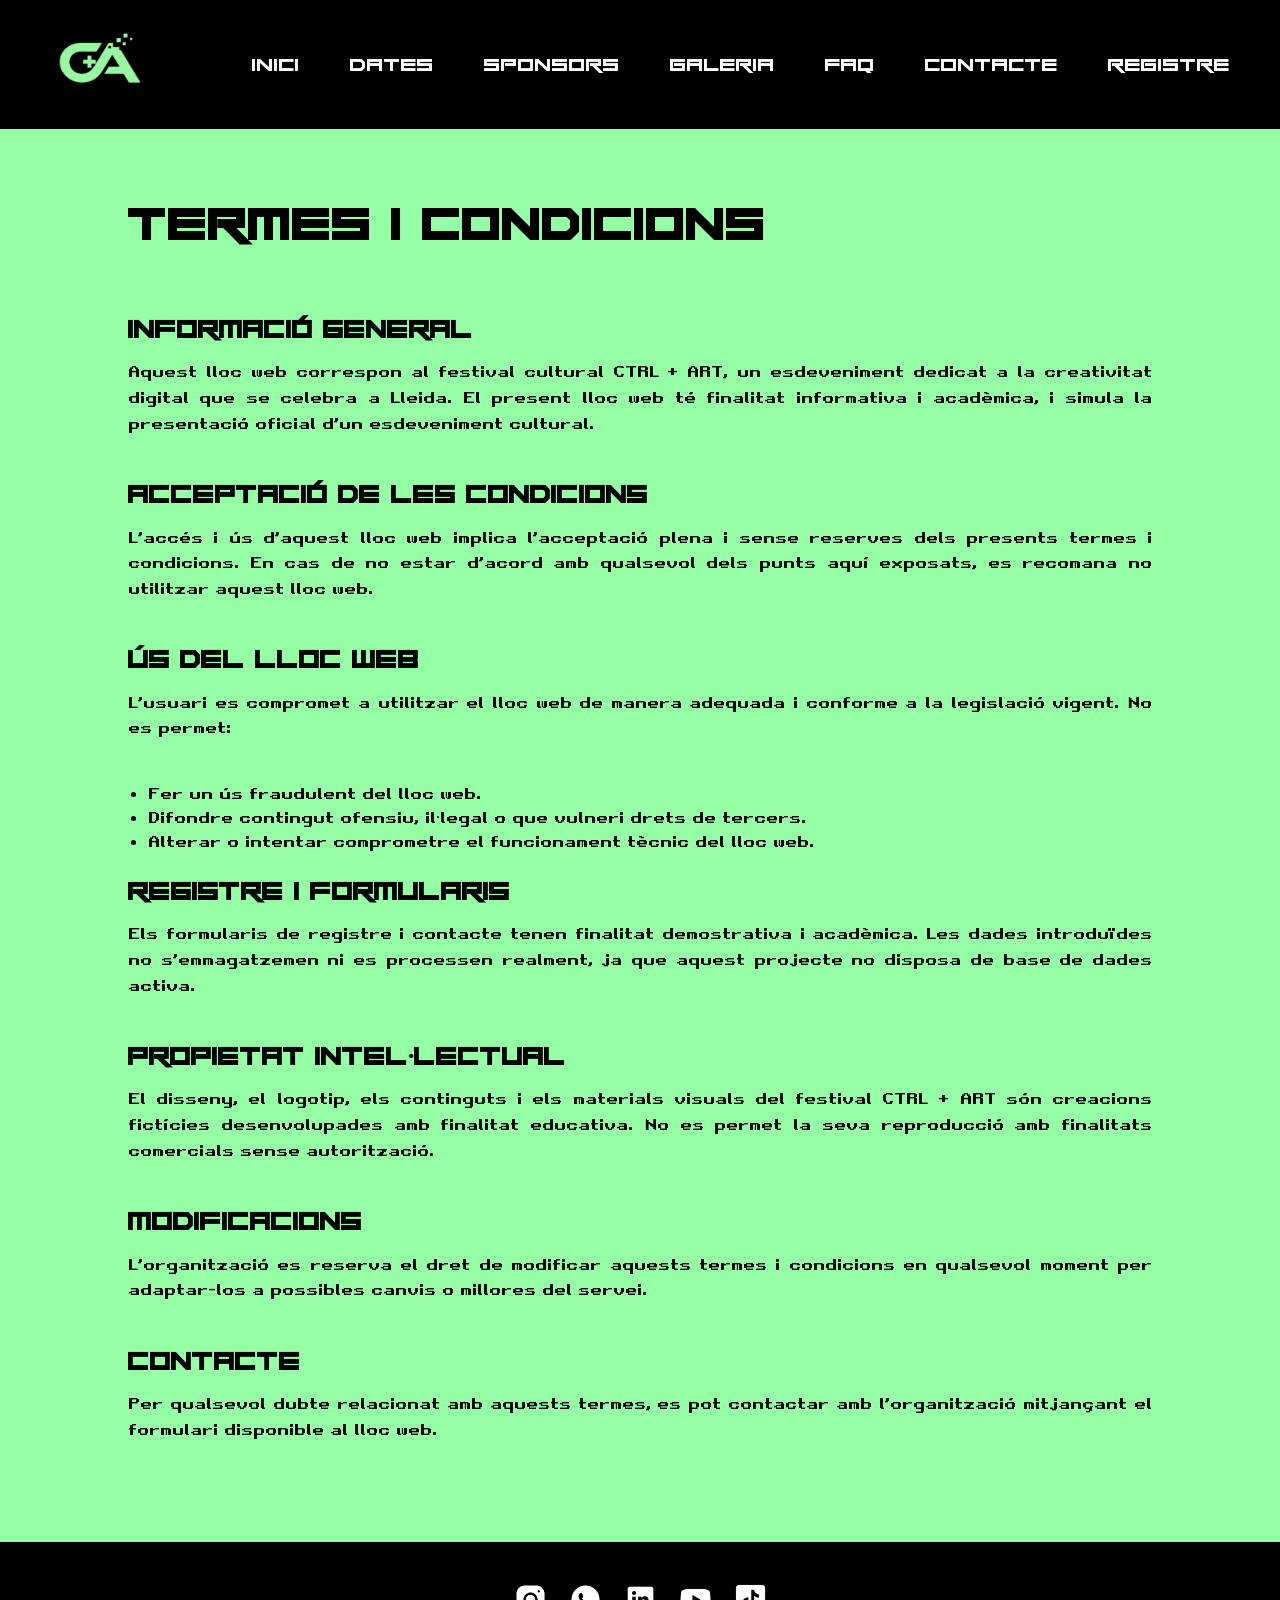
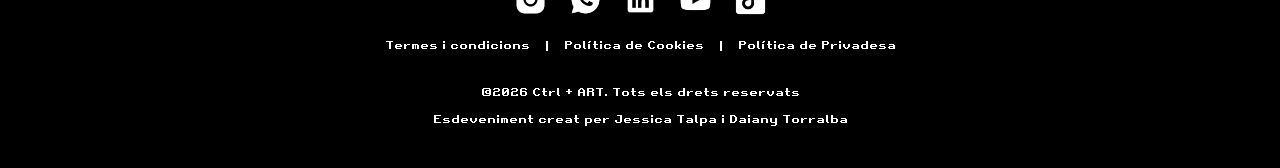
<file: public/termes.html>
<!DOCTYPE html>
<html lang="ca">

<head>
    <meta charsed="utf-8">
    <title>Termes i Condicions - Ctrl + ART</title>
    <link rel="icon" href="img/logo.png">
    <link href="css/style.css" rel="stylesheet">
</head>

<body>
    <!-- Ara crearem el header-->
    <header>
        <!-- Fiquem el logo a la part superior esquerra-->
        <div class="logo">
            <img src="img/logo.png" alt="Logo CTRL+ART">
        </div>

        <!--Seguidament, creem el menú de navegació-->
        <nav>
            <ul>
                <li><a href=index.html>Inici</a></li>
                <li><a href=index.html#dates>Dates</a></li>
                <li><a href=index.html#sponsors>Sponsors</a></li>
                <li><a href=galeria.html>Galeria</a></li>
                <li><a href=faq.html>FAQ</a></li>
                <li><a href=contacte.html>Contacte</a></li>
                <li><a href=registre.html>Registre</a></li>
            </ul>
        </nav>

    </header>

    <section class="secció-legal">
        <h1>TERMES I CONDICIONS</h1>
        <h2>Informació general</h2>
        <p>Aquest lloc web correspon al festival cultural CTRL + ART, un esdeveniment dedicat a la creativitat digital que se celebra a Lleida. El present lloc web té finalitat informativa i acadèmica, i simula la presentació oficial d’un esdeveniment cultural.</p>

        <h2>Acceptació de les condicions</h2>
        <p>L’accés i ús d’aquest lloc web implica l’acceptació plena i sense reserves dels presents termes i condicions. En
        cas de no estar d’acord amb qualsevol dels punts aquí exposats, es recomana no utilitzar aquest lloc web.</p>

        <h2>Ús del lloc web</h2>
        <p>L’usuari es compromet a utilitzar el lloc web de manera adequada i conforme a la legislació vigent. No es
        permet:</p>
        
        <ul>
            <li>Fer un ús fraudulent del lloc web.</li>
            <li>Difondre contingut ofensiu, il·legal o que vulneri drets de tercers.</li>
            <li>Alterar o intentar comprometre el funcionament tècnic del lloc web.</li>
        </ul>

        <h2>Registre i formularis</h2>
        <p>Els formularis de registre i contacte tenen finalitat demostrativa i acadèmica. Les dades introduïdes no
        s’emmagatzemen ni es processen realment, ja que aquest projecte no disposa de base de dades activa.</p>

        <h2>Propietat intel·lectual</h2>
        <p>El disseny, el logotip, els continguts i els materials visuals del festival CTRL + ART són creacions fictícies
        desenvolupades amb finalitat educativa. No es permet la seva reproducció amb finalitats comercials sense
        autorització.</p>

        <h2>Modificacions</h2>
        <p>L’organització es reserva el dret de modificar aquests termes i condicions en qualsevol moment per adaptar-los a
        possibles canvis o millores del servei.</p>

        <h2>Contacte</h2>
        <p>Per qualsevol dubte relacionat amb aquests termes, es pot contactar amb l’organització mitjançant el formulari
        disponible al lloc web.</p>
    </section>

     <!--FOOTER-->
    <!--Ara fem el peu de pàgina que apareixerà sempre-->
    <footer>
        <div class="footer-container">

            <!--Xarxes socials-->
            <div class="xarxes-socials">
                <a href="https://www.instagram.com" target="_blank">
                    <img src="img/instagram.png" alt="Instagram">
                </a>
                <a href="https://www.whatsapp.com" target="_blank">
                    <img src="img/whatsapp.png" alt="Whatsapp">
                </a>
                <a href="https://www.linkedin.com" target="_blank">
                    <img src="img/Linkedin.png" alt="Linkedin">
                </a>
                <a href="https://www.youtube.com" target="_blank">
                    <img src="img/youtube.png" alt="Youtube">
                </a>
                <a href="https://www.tiktok.com" target="_blank">
                    <img src="img/TikTok.png" alt="TikTok">
                </a>
            </div>

            <!--Enllaços legals-->
            <div class="legal">
                <a href=termes.html>Termes i condicions</a>
                <a href=cookies.html>Política de Cookies</a>
                <a href=privadesa.html>Política de Privadesa</a>
            </div>

            <!--Crèdits (copyright)-->
            <div class="crèdits">
                <p>&copy;2026 Ctrl + ART. Tots els drets reservats</p>
                <p>Esdeveniment creat per Jessica Talpa i Daiany Torralba</p>
            </div>
        </div>
    </footer>

    <script src="js/validacio.js"></script>

</body>

</html>
</file>
<file: public/css/style.css>
/*TIPOGRAFIES DESCARREGADES */
@font-face {
    font-family: ´titol´;
    src: url(../titol.ttf);
}

@font-face {
    font-family: ´textnormal´;
    src: url(../textnormal.ttf);
}

/******************************** CONFIGURACIÓ GENERAL *********************************/
* {
    margin: 0;
    padding: 0;
    box-sizing: border-box;
    /* Això fa que les mides siguin exactes */
}

body {
    background-color: #000000;
    color: #000000;
    font-family: ´textnormal´;
    /* La meva tipografia per text normal */
    line-height: 1.5;
    /* Espai entre línies perquè no estigui apretat */
}

/********************************* TÍTOL PORTADA *********************************/
h1 {
    font-family: ´titol´, sans-serif;
    /* La meva tipografia per títols */
    color: #ffffff;
    text-transform: uppercase;
    /* Tot en majúscules */
    margin-bottom: 50px;
}

/********************************* TÍTOLS DELS APARTATS *********************************/
h2,
h3 {
    font-family: ´titol´, sans-serif;
    /* La meva tipografia per títols */
    color: #95FFA5;
    text-transform: uppercase;
    /* Tot en majúscules */
    margin-bottom: 50px;
}

/********************************* MENÚ (franja negra) *********************************/
header {
    background-color: #000000;
    font-family: ´titol´;
    font-size: 20px;
    text-transform: uppercase;
    /* Tot en majúscules */
    display: flex;
    justify-content: space-between;
    /* Logo a l'esquerra', menú a la dreta */
    align-items: center;
    padding: 10px 50px;
}

.logo img {
    height: 100px;
    /* Tamany del logo */
}

nav ul {
    list-style: none;
    /* Treu els punts de la llista */
    display: flex;
    /* Posa els enllaços un al costat de l'altre */
}

nav ul li {
    margin-left: 50px;
    /* Espai entre les paraules del menú */
}

nav ul li a {
    color: #FFFFFF;
    text-decoration: none;
    /* Treu el subratllat dels enllaços */
}

nav ul li a:hover {
    /* Quan poses el ratolí damunt */
    color: #95FFA5;
    transform: scale(1.1);
}

/********************************* SECCIÓ HERO (portada) *********************************/
.HERO {
    position: relative;
    width: 100%;
    aspect-ratio: 16/9;
    /* format 16:9 */
    overflow: hidden;
    display: flex;
    align-items: center;
    justify-content: center;
}

.HERO p {
    margin-top: -20px;
    margin-bottom: 50px;
    font-size: 1rem;
    color: #FFFFFF;
}

#video-fondo {
    position: absolute;
    top: 0;
    left: 0;
    width: 100%;
    height: 100%;
    z-index: 0;
    object-fit: cover;
    /* Això fa que el vídeo ompli l'espai sense deformar-se */
}

.contenedor-text {
    position: relative;
    z-index: 1;
    text-align: center;
    background-color: rgba(0, 0, 0, 0.7);
    /* Quadre negre amb transparència del 70% */
    padding: 30px;
    border-radius: 15px;
}

/********************************* BOTONS *********************************/
.btn {
    background-color: #95FFA5;
    color: #000000;
    padding: 15px 30px;
    text-decoration: none;
    font-weight: bold;
    border-radius: 5px;
    display: inline-block;
    margin-top: -10px;
    transition: all 0.3s ease;
    /* Això fa que el canvi no sigui de cop, sinó suau */
}

@keyframes recorregut {
    0% {
        transform: translate(0, 0);
    }

    35% {
        transform: translate(350px, -300px);
    }

    70% {
        transform: translate(-425px, -100px);
    }

    100% {
        transform: translate(0, 0);
    }
}

.btn:hover {
    /* Quan poses el ratolí damunt */
    background-color: #FFFFFF;
    color: #000000;
    transform: scale(1.1);
    /* Això fa un 10% més gran */
    box-shadow: 0px 0px 30px #95FFA5;
    /* Ombra verde (com si fos una llum) */
    animation: recorregut 4s ease-in-out forwards;
}

/********************************* DATES *********************************/
.dates {
    /* Contenidor principal de la secció Dates */
    padding: 60px 10%;
    /* Dona espai a dalt/a baix i als costats */
    background-color: #95FFA5;
}

.dates h2 {
    /* Títol DATES */
    font-size: 3rem;
    color: #000000;
    margin-bottom: 40px;
}

.grid-dates {
    /* Creem les dos columnes */
    display: grid;
    grid-template-columns: 1fr 1fr;
    /* Dos columnes iguals */
    gap: 40px;
    /* Espai entre les columnes */
    margin-bottom: 40px;
}

.columna img {
    /* Ajustem les fotos */
    width: 100%;
    height: auto;
    margin-top: 20px;
    margin-bottom: 20px;
}

.columna p {
    /* Text de les columnes */
    text-align: justify;
    font-size: 1.1rem;
    line-height: 1.6;
}

.text-final {
    width: 100%;
    margin-top: -30px;
    line-height: 1.6;
    font-size: 1.1rem;
    text-align: justify;
}

/********************************* TAULA (itinerari) *********************************/
.itinerari h2 {
    /* Títol ITINERARI */
    font-size: 3rem;
    color: #95FFA5;
    margin-bottom: 40px;
}

.itinerari {
    padding: 60px 10%;
}

.table-container {
    width: 100%;
    overflow-x: auto;
}

table {
    /* Taula en general */
    width: 100%;
    border-collapse: collapse;
    text-align: center;
}

th {
    /* Part del títol de la taula */
    background-color: #95FFA5;
    color: #000000;
    border-right: 1px solid #000000;
    padding: 15px;
    text-align: center;
    font-family: ´titol´;
    font-size: 1rem;
}

td {
    /* Part del text normal de la taula */
    border: 1px solid #95FFA5;
    color: #FFFFFF;
    font-size: 0.75rem;
    padding: 14px;
}

.hora {
    width: 150px;
}

.break td:not(.hora) {
    letter-spacing: 10px;
}

/********************************* PATROCINADORS *********************************/
.sponsors h2 {
    /* Títol ITINERARI */
    font-size: 3rem;
    color: #000000;
    margin-bottom: 40px;
}

.sponsors {
    /* Contenidor principal de la secció Sponsors */
    padding: 60px 10%;
    /* Dona espai a dalt/a baix i als costats */
    background-color: #95FFA5;
}

/* FLIPCARD */
.sponsors-container {
    display: flex;
    flex-direction: column;
    align-items: center;
    gap: 40px;
    margin: 40px 0;
}

.fila-1,
.fila-2 {
    display: flex;
    justify-content: center;
    gap: 50px;
}

/* Contenidor de cada flipcard */
.sponsor-card {
    width: 220px;
    height: 120px;
    perspective: 1000px;
}

/* La part que gira */
.sponsor-inner {
    width: 100%;
    height: 100%;
    position: relative;
    transform-style: preserve-3d;
    transition: transform 0.6s ease;
}

/* Girem en fer hover */
.sponsor-card:hover .sponsor-inner {
    transform: rotateY(180deg);
}

.sponsor-front,
.sponsor-back {
    position: absolute;
    width: 100%;
    height: 100%;
    border-radius: 10px;
    backface-visibility: hidden;
    display: flex;
    flex-direction: column;
    justify-content: center;
    align-items: center;
}

/* Cara frontal - logo */
.sponsor-front {
    background-color: #95FFA5;
}

.sponsor-front img {
    height: 80px;
    width: 180px;
    object-fit: contain;
    filter: grayscale(100%) brightness(2);
    transition: 0.3s;
}

/* Cara posterior - nom i enllaç */
.sponsor-back {
    background-color: #000;
    border: 2px solid #95FFA5;
    transform: rotateY(180deg);
    gap: 15px;
}

.sponsor-back span {
    color: #95FFA5;
    font-family: ´titol´;
    font-size: 1rem;
    text-transform: uppercase;
}

.sponsor-back a {
    color: #fff;
    font-size: 0.8rem;
    text-decoration: none;
    border: 1px solid #95FFA5;
    padding: 6px 15px;
    border-radius: 20px;
    transition: all 0.3s ease;
}

.sponsor-back a:hover {
    background-color: #95FFA5;
    color: #000;
}

.botó-container {
    display: flex;
    justify-content: center;
    margin-top: 50px;
    width: 100%;
}

.botó-contacte {
    background-color: #ffffff;
    color: #000000;
    padding: 15px 30px;
    text-decoration: none;
    font-weight: bold;
    border-radius: 5px;
    display: inline-block;
    transition: all 0.3s ease;
    /* Això fa que el canvi no sigui de cop, sinó suau */
}

.botó-contacte:hover {
    /* Quan poses el ratolí damunt */
    background-color: #000000;
    color: #95FFA5;
    transform: scale(1.1);
    /* Això fa un 10% més gran */
    box-shadow: 0px 0px 30px #ffffff;
    /* Ombra verda (com si fos una llum) */
}

/********************************* FORMULARI (contacte) *********************************/
.contacte-container {
    /* Contenidor principal de la secció Contacte */
    padding: 60px 10%;
    /* Dona espai a dalt/a baix i als costats */
    background-color: #95FFA5;
}

.contacte-container {
    /* Columnes */
    display: grid;
    grid-template-columns: 1fr 1fr;
    /* Dues columnes */
    gap: 50px;
}

/* Columna Esquerra */
.contacte-esquerra h2 {
    font-family: ´titol´;
    font-size: 3rem;
    color: #000000;
    margin-bottom: 10px;
}

.contacte-esquerra h3 {
    font-family: ´titol´;
    color: #000000;
    font-size: 1.5rem;
    margin-bottom: 50px;
}

.contacte-esquerra p {
    font-family: ´textnormal´;
    color: #000000;
    font-size: 0.9rem;
    text-align: justify;
    line-height: 1.6;
    margin-top: 25px;
}

.mapa-container {
    margin: 25px 0;
    border: 2px solid #ffffff;
    border-radius: 15px;
    overflow: hidden;
}

.contacte-icons {
    display: flex;
    gap: 15px;
}

.contacte-icons img {
    width: 35px;
    height: auto;
    filter: brightness(0);
    /* Això fa que les icones siguin negres per contrastar amb el verd */
    transition: 0.3s ease-in-out;
    cursor: pointer;
}

.contacte-icons img:hover {
    /* Quan poses el ratolí damunt */
    filter: none;
    transform: scale(1.2);
}

/* Columna Dreta (Formulari) */
.formulari-box {
    background-color: #000;
    padding: 40px;
    border-radius: 30px;
}

.formulari-box form {
    display: flex;
    flex-direction: column;
    gap: 25px;
}

.formulari-box input,
.formulari-box textarea {
    background: #FFFFFF;
    color: #000000;
    padding: 10px;
    font-family: ´textnormal´;
}

.formulari-box button {
    background-color: #95FFA5;
    color: #000;
    font-family: ´titol´;
    padding: 15px;
    border-radius: 50px;
    border: none;
    cursor: pointer;
    text-transform: uppercase;
    transition: 0.3s;
}

.formulari-box button:hover {
    background-color: #FFFFFF;
    color: #000000;
    box-shadow: 0px 0px 30px #95FFA5;
    /* Ombra verde (com si fos una llum) */
}

/********************************* FORMULARIS (registre) *********************************/
.registre-section {
    position: relative;
    width: 100%;
    height: 100vh;
    overflow: hidden;
    /* Evita que les fotos surtin de la pantalla */
    display: flex;
    justify-content: center;
    align-items: center;
    /* Centrat vertical del formulari */
}

/* Cinta (fons) */
.cinta-imatges {
    position: absolute;
    top: 0;
    left: 0;
    width: 100%;
    height: 100%;
    z-index: 1;
}

.cinta {
    display: flex;
    animation: slide 25s linear infinite;
}

.cinta img {
    width: 500px;
    height: 100vh;
    object-fit: cover;
}

@keyframes slide {
    0% {
        transform: translateX(0);
    }

    100% {
        transform: translateX(calc(-400px * 3));
    }
}

/* Caixa de registre */
.registre-container {
    position: relative;
    /* Importante para que el z-index funcione */
    z-index: 2;
    /* Esto lo pone por encima de las fotos */
    width: 100%;
    display: flex;
    justify-content: center;
}

.formulari-caixa h2 {
    /* Títol ITINERARI */
    font-size: 2.5rem;
    color: #000000;
    margin-bottom: 40px;
}

.formulari-caixa {
    background-color: rgba(255, 255, 255, 0.8);
    padding: 40px;
    border-radius: 30px;
    text-align: center;
    width: 100%;
    max-width: 500px;
}

/* Caixa negra de cada camp */
.camp {
    background-color: #000000;
    display: flex;
    align-items: center;
    padding: 15px 20px;
    margin-bottom: 15px;
    border-radius: 15px;
    color: #FFFFFF;
    font-family: ´textnormal´;
    font-size: 0.8rem;
}

.camp span {
    margin-right: 10px;
    white-space: nowrap;
    /* Que no es trenqui el text */
}

.camp input {
    background: transparent;
    /* Invisible perquè es vegi el negre de la caixa */
    border: none;
    color: #FFFFFF;
    width: 100%;
    font-family: 'textnormal', sans-serif;
}

/* El botó verd de registre */
.btn-registre {
    background-color: #95FFA5;
    /* El teu verd flúor */
    color: #000;
    width: 100%;
    padding: 15px;
    border-radius: 15px;
    border: none;
    font-family: ´titol´;
    cursor: pointer;
    margin-top: 10px;
}

.btn-registre:hover {
    /* Quan poses el ratolí damunt */
    background-color: #FFFFFF;
    box-shadow: 0px 0px 20px #95FFA5;
}

/********************************* PREGUNTES FREQÜENTS (faq) *********************************/
.faq-section {
    /* Contenidor principal de la secció FAQ */
    padding: 60px 10%;
    /* Dona espai a dalt/a baix i als costats */
    background-color: #95FFA5;
}

.faq-section h1 {
    /* Títol PREGUNTES FREQÜENTS */
    font-family: ´titol´;
    font-size: 3rem;
    color: #000000;
    margin-bottom: 40px;
}

.faq-table {
    display: grid;
    grid-template-columns: 1fr 1fr;
    /* Crea les dues columnes de la mateixa mida */
    gap: 50px;
}

.faq-content {
    height: 220px;
    perspective: 1000px; /*EFECTE 3D*/
}

.faq-inner {
    width: 100%;
    height: 100%;
    position: relative;
    transform-style: preserve-3d;
    transition: transform 0.6s ease; /*Transició suau*/
}

/*Girem en fer hover*/
.faq-content:hover .faq-inner {
    transform: rotateY(180deg);
}

/* Estils comuns de les dues cares */
.faq-front,
.faq-back {
    position: absolute;
    width: 100%;
    height: 100%;
    border-radius: 15px;
    padding: 30px;
    text-align: center;
    backface-visibility: hidden; /* Amaga la cara de darrere */
    display: flex;
    flex-direction: column;
    justify-content: center;
}

/* Cara frontal - negra amb títol verd */
.faq-front {
    background-color: #000;
}

.faq-front h3 {
    color: #95FFA5;
    font-size: 1.2rem;
    margin-bottom: 0;
}

/* Cara posterior - verda amb text negre */
.faq-back {
    background-color: #000;
    border: 2px solid #95FFA5;
    transform: rotateY(180deg); 
}

.faq-back p {
    color: #fff;
    font-size: 0.95rem;
    line-height: 1.7;
}

/********************************* PÀGINES LEGALS *********************************/
.secció-legal {
    padding: 60px 10%; 
    background-color: #95FFA5; 
    min-height: 100vh; 
}

.secció-legal h1 {
    color: #000000;
    font-size: 3rem;
    margin-bottom: 50px;
    font-family: ´titol´;
}

.secció-legal h2 {
    color: #000000; 
    font-size: 1.6rem;
    font-family: ´titol´;
    margin-bottom: 10px;
}

.secció-legal p, .seccio-legal li {
    color: #000000; 
    font-family: ´textnormal´;
    text-align: justify;
    line-height: 1.6;
    margin-bottom: 40px;
    margin-top: 0;
}

.secció-legal ul {
    margin-left: 20px;
    margin-bottom: 20px;
}

/********************************* PEU DE PÀGINA (footer) *********************************/
footer {
    text-align: center;
    padding: 40px 0;
    background-color: #000000;
}

.footer-container {
    display: flex;
    flex-direction: column;
    align-items: center;
    gap: 20px;
    /* Espai entre xarxes, legal i crèdits*/
}

.xarxes-socials {
    display: flex;
    flex-direction: row;
    justify-content: center;
    align-items: center;
    gap: 20px;
}

.xarxes-socials a {
    text-decoration: none !important;
    line-height: 0;
    display: flex;
}

.xarxes-socials img {
    width: 35px;
    height: auto;
    display: block;
    filter: grayscale(100%);
    transition: 0.3s ease-in-out;
    cursor: pointer;
}

.xarxes-socials img:hover {
    /* Quan poses el ratolí damunt */
    filter: sepia(100%) hue-rotate(90deg) saturate(600%) contrast(1.5) brightness(1);
    transform: scale(1.2);
}

.legal {
    display: flex;
    justify-content: center;
    align-items: center;
}

.legal a {
    color: #FFFFFF;
    text-decoration: none;
    font-size: 0.7rem;
    display: flex;
    align-items: center;
}

.legal a:hover {
    /* Quan poses el ratolí damunt */
    color: #95FFA5;
}

.legal a:not(:last-child)::after {
    /* Barra vertical (decoració), excepte l'últim */
    content: "|";
    margin: 0 15px;
    /* Espai a l'esquerra de la barra */
    color: #FFFFFF;
    pointer-events: none;
    /* Perquè no es pugui fer clic en la barra */
}

.crèdits p {
    color: #FFFFFF;
    font-size: 0.7rem;
    margin-top: 10px;
}

/********************************* SLIDER GALERIA *********************************/
.galeria-slider{
    padding:60px 10%;
    background-color: #95FFA5;
    text-align: center;
}
.galeria-slider h1{
    color:#000;
    margin-bottom:30px;
}
.slider{
    width:100%;
    overflow:hidden;
    border-radius:20px;
}
/*FILA D'IMATGES*/
.slides{
    display:flex;
    width:500%;
    animation: slideGaleria 15s infinite;
}
/*IMATGES*/
.slides img{
    width:20%;
    height:400px;
    object-fit:cover;
}
/*ANIMACIÓ*/
@keyframes slideGaleria{
    0%   { transform: translateX(0); }
    15%  { transform: translateX(0); }
    20%  { transform: translateX(-20%); }
    35%  { transform: translateX(-20%); }
    40%  { transform: translateX(-40%); }
    55%  { transform: translateX(-40%); }
    60%  { transform: translateX(-60%); }
    75%  { transform: translateX(-60%); }
    80%  { transform: translateX(-80%); }
    95%  { transform: translateX(-80%); }
    100% { transform: translateX(0); }
}

/* GALERIA - GRAELLA 2x2 */
.galeria-grid {
    padding: 60px 10%;
    background-color: #000;
    text-align: center;
}

.galeria-grid h2 {
    color: #95FFA5;
    font-size: 2rem;
    margin-bottom: 40px;
}

.grid-2x2 {
    display: grid;
    grid-template-columns: 1fr 1fr;
    gap: 20px;
}

.grid-2x2 img {
    width: 100%;
    height: 300px;
    object-fit: cover;
    border-radius: 15px;
    /*Hover zoom suau*/
    transition: transform 0.3s ease;
    cursor: pointer;
}

.grid-2x2 img:hover {
    transform: scale(1.05);
}

/********************************* PANTALLA MÒBIL *********************************/
/* Botó hamburguesa amagat per defecte en ordinadors */
.menu-toggle {
    display: none;
    background: none;
    border: none;
    color: #FFFFFF;
    font-size: 30px;
    cursor: pointer;
    transition: color 0.3s ease;
}

.menu-toggle:hover {
    color: #95FFA5;
}

/* Quan la pantalla és petita (Mòbil) */
@media (max-width: 768px) {
    header {
        padding: 10px 20px;
    }

    .menu-toggle {
        display: block; /* Apareix el símbol ☰ */
    }

    /* El menú s'amaga i es col·loca de forma absoluta a sota de la capçalera */
    nav {
        display: none; 
        position: absolute;
        top: 120px; /* Ajusta-ho segons l'altura del header */
        left: 0;
        width: 100%;
        background-color: rgba(0, 0, 0, 0.95);
        padding: 20px 0;
        z-index: 1000;
    }

    /* Quan tingui la classe 'active' (via JS), es mostrarà */
    nav.active {
        display: block;
    }

    nav ul {
        flex-direction: column; /* Elements un sota de l'altre */
        align-items: center;
    }

    nav ul li {
        margin: 15px 0; /* Espai vertical */
    }
}

/********************************* AMPLIAR FOTO *********************************/
.gallery-modal {
    display: none; /* Amagat per defecte */
    position: fixed;
    z-index: 2000; /* Per sobre de tot */
    left: 0;
    top: 0;
    width: 100%;
    height: 100%;
    background-color: rgba(0, 0, 0, 0.9); 
    justify-content: center;
    align-items: center;
}

.modal-content {
    max-width: 85%;
    max-height: 85%;
    border: 3px solid #95FFA5;
    border-radius: 10px;
    box-shadow: 0 0 30px rgba(149, 255, 165, 0.5);
    transform: scale(0.9);
    transition: transform 0.3s ease; /* Transició en obrir-se */
}

.gallery-modal.show .modal-content {
    transform: scale(1);
}

/* Botó de tancar (X) */
.close-modal {
    position: absolute;
    top: 30px;
    right: 40px;
    color: #FFFFFF;
    font-size: 50px;
    font-weight: bold;
    cursor: pointer;
    transition: color 0.3s ease;
}

.close-modal:hover {
    color: #95FFA5;
}

/********************************* FINESTRA BENVINGUDA *********************************/
.welcome-modal {
    display: flex; 
    position: fixed;
    top: 0;
    left: 0;
    width: 100%;
    height: 100%;
    background-color: rgba(0, 0, 0, 0.95);
    z-index: 3000;
    justify-content: center;
    align-items: center;
}

.welcome-content {
    background-color: #000000;
    border: 2px solid #95FFA5;
    padding: 40px;
    border-radius: 20px;
    max-width: 550px;
    width: 90%;
    text-align: center;
    box-shadow: 0 0 40px #95FFA5;
}

.welcome-content h2 {
    font-family: ´titol´;
    text-transform: uppercase;
    color: #95FFA5;
    margin-bottom: 15px;
    font-size: 2.2rem;
}

.welcome-content p {
    font-family: ´textnormal´;
    color: #ffffff;
    margin-bottom: 35px;
}

/* El botó en el seu estat normal i quiet */
.btn-troll {
    font-family: ´textnormal´;
    padding: 14px 30px;
    background-color: #95FFA5;
    color: #000000;
    border: none;
    border-radius: 50px;
    font-weight: bold;
    font-size: 1.1rem;
    cursor: pointer;
    box-shadow: 0 0 15px #95FFA5;
    transition: background-color 0.2s ease, color 0.2s ease, transform 0.1s ease;
}

.btn-troll:hover {
    background-color: #ffffff;
    box-shadow: 0 0 25px #ffffff;
}

/* Aquesta classe s'afegirà per JS en el moment que arrenqui a córrer */
.btn-troll.escapant {
    position: fixed; /* Surt del flux normal i es mou per tota la pantalla */
    z-index: 3100;
    transition: none; /* Eliminem transicions mentre es mou perquè no fagi salts estranys */
}

/********************************* TRANSICIONS SUAUS *********************************/

/* Botons generals i enllaços del menú */
.btn, .botó-contacte, nav ul li a, .formulari-box button {
    transition: all 0.3s ease-in-out !important;
}

/* Menú per a mòbils */
nav {
    transition: max-height 0.5s ease-in-out, opacity 0.3s ease;
}

/* Patrocinadors (La volta de les flipcards) */
.sponsor-inner {
    transition: transform 0.8s cubic-bezier(0.4, 0, 0.2, 1) !important; /* Més fluid */
}

.sponsor-front img {
    transition: filter 0.4s ease, transform 0.4s ease;
}

/* Efectes d'escala sobre imatges i xarxes de la Galeria / Footer */
.columna img, .grid-2x2 img, .slides img, .xarxes-socials a img {
    transition: transform 0.4s ease, filter 0.4s ease, box-shadow 0.4s ease;
}

/* Si utilitzes elements desplegables a les FAQs (estil acordió) */
.faq-table details, .faq-answer, .faq-question {
    transition: all 0.3s ease-in-out;
}
</file>
